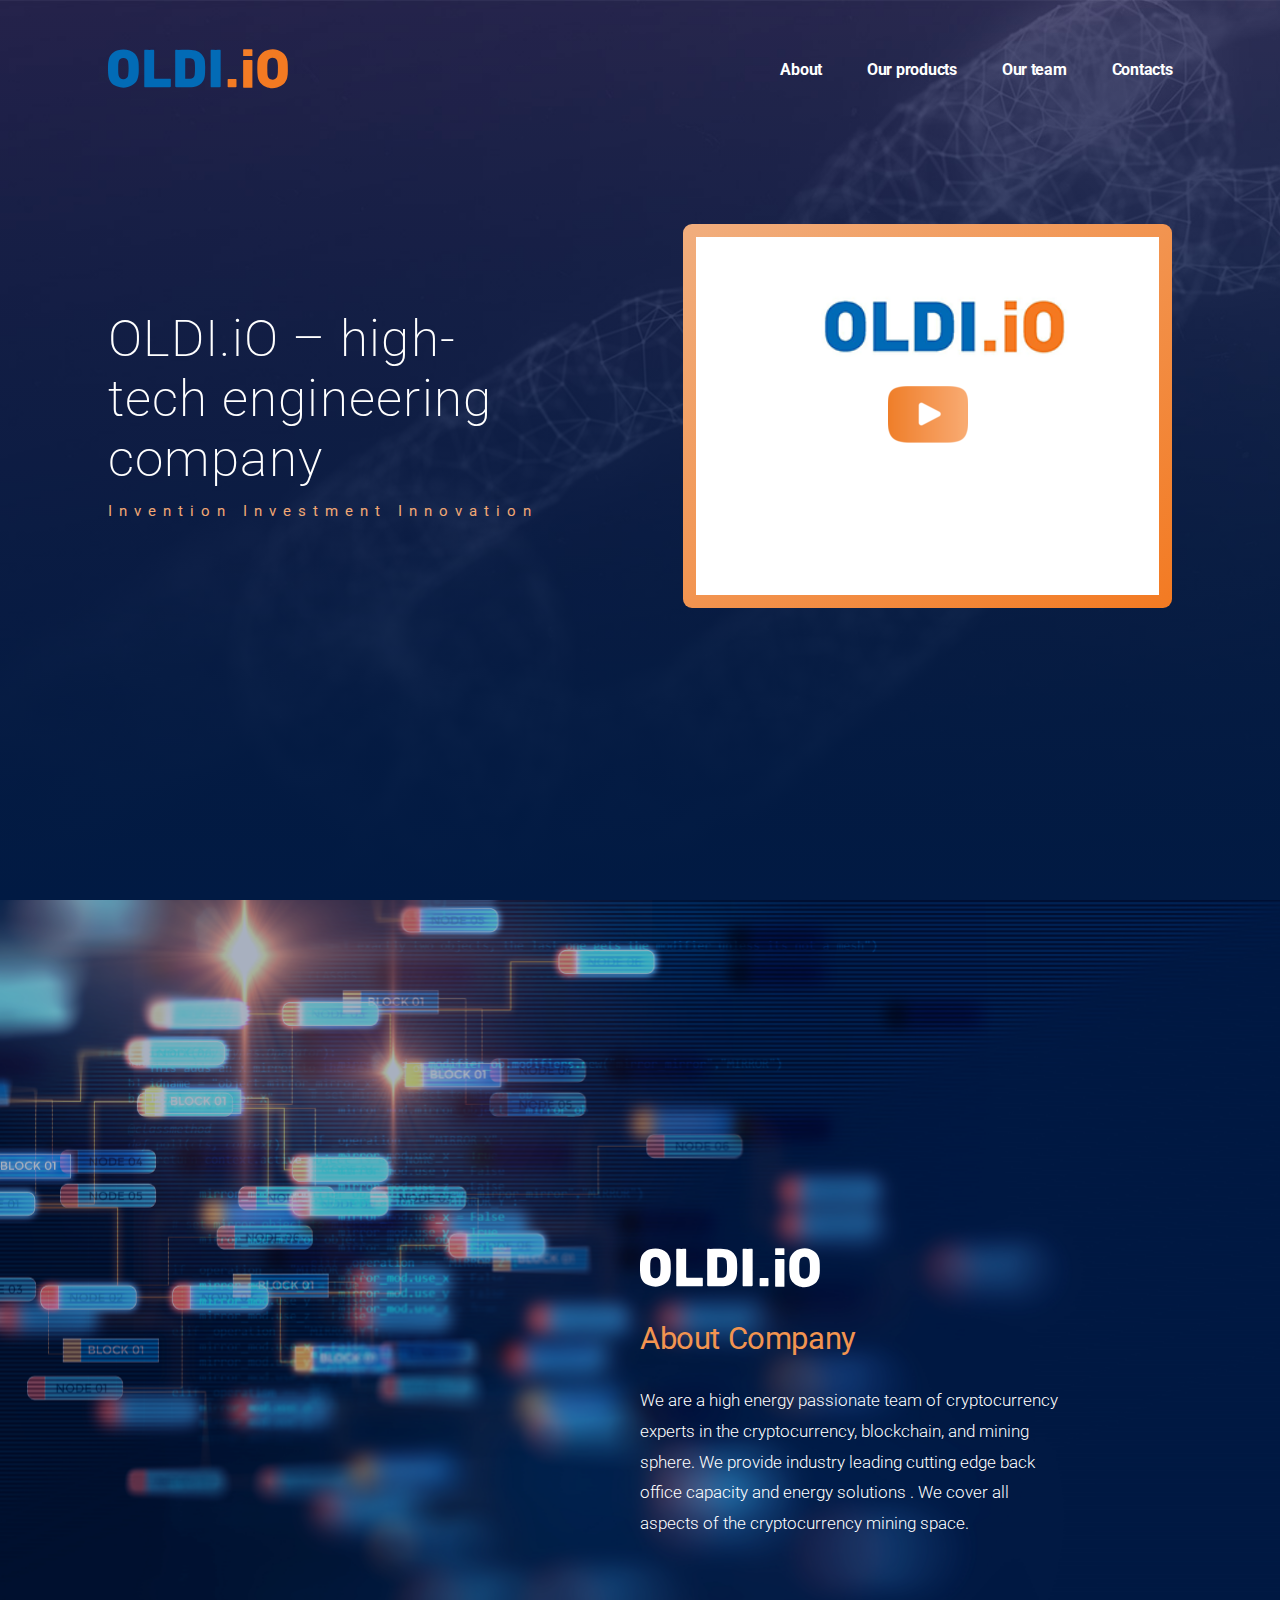
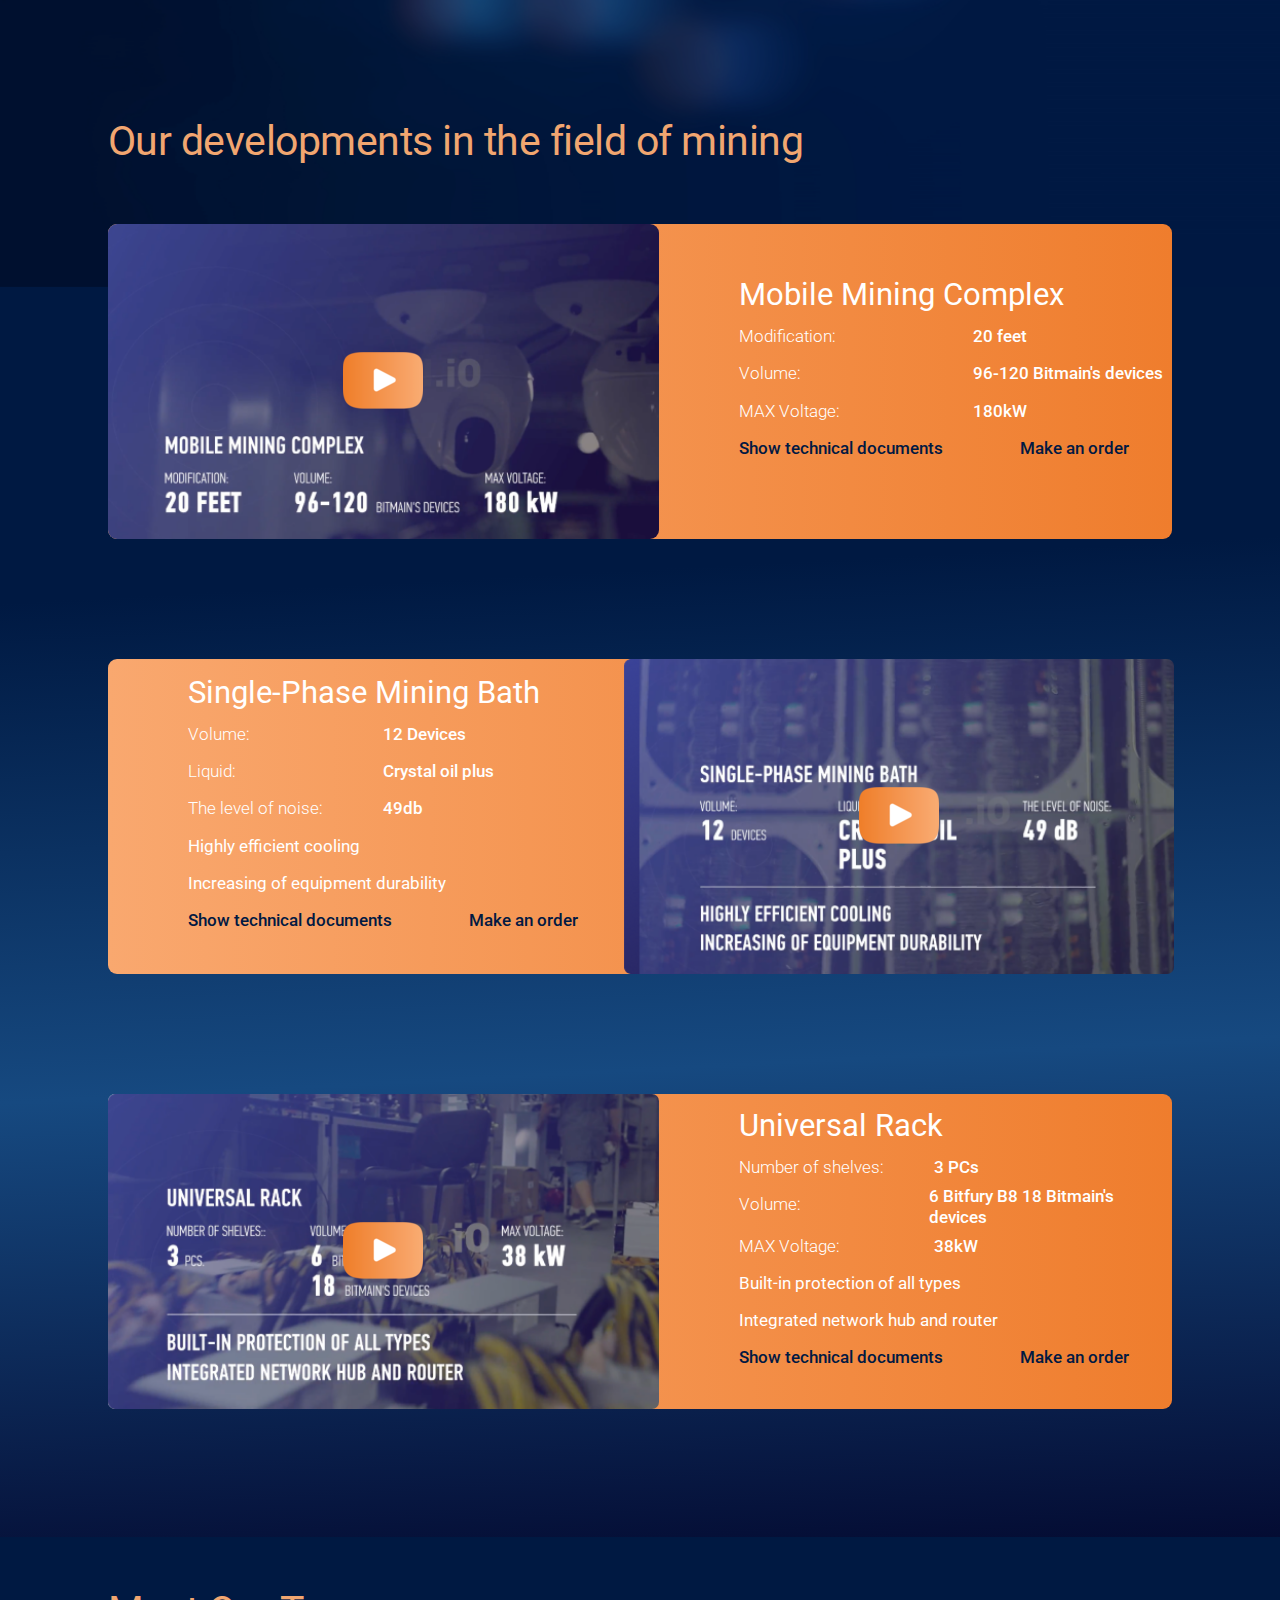
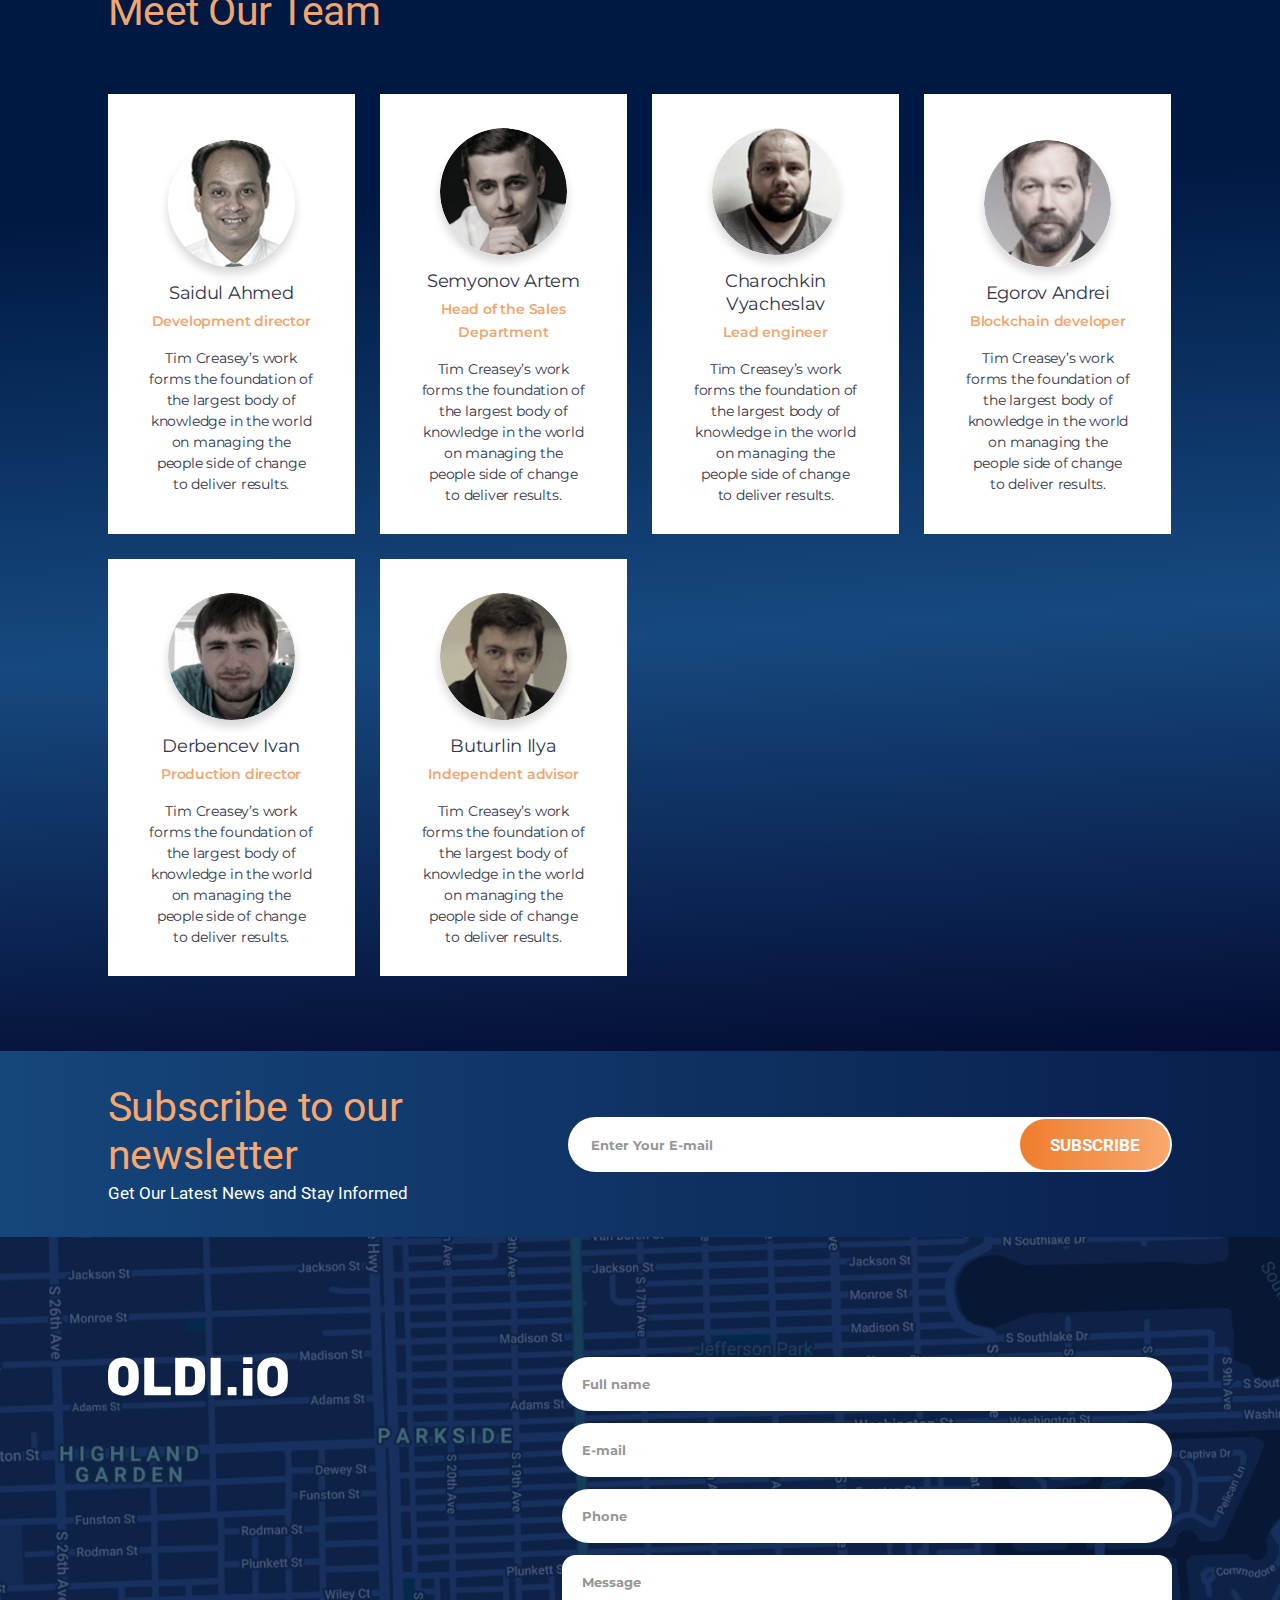
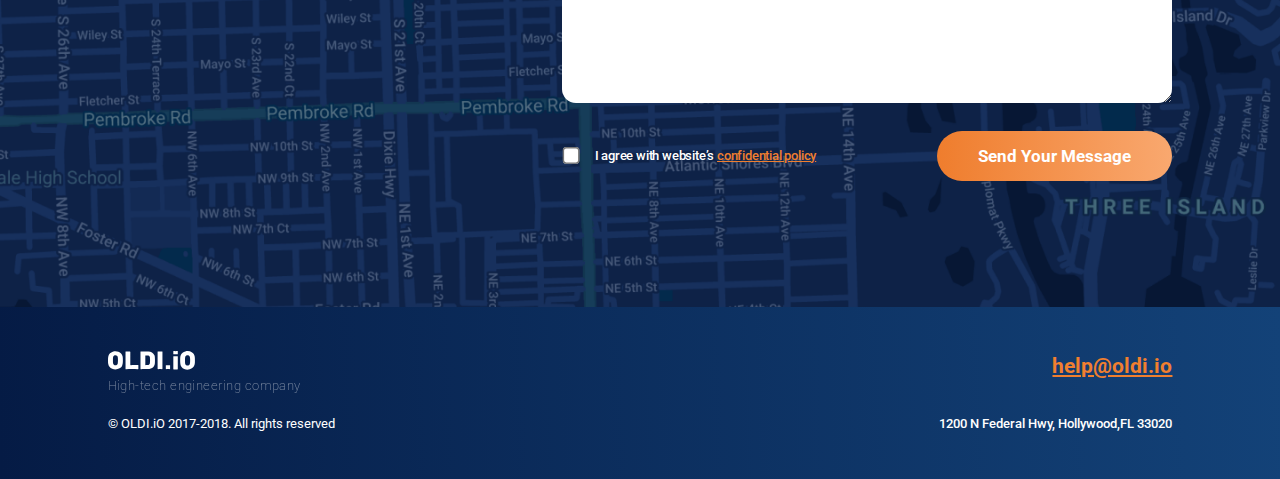
<file: index.html>
<!DOCTYPE html><html lang="en"><head><meta charset="UTF-8"><meta name="viewport" content="width=device-width,initial-scale=1"><meta http-equiv="X-UA-Compatible" content="ie=edge"><title>Oldi.io</title><link rel="stylesheet" href="./css/main.css"><link rel="stylesheet" href="https://use.fontawesome.com/releases/v5.3.1/css/all.css" integrity="sha384-mzrmE5qonljUremFsqc01SB46JvROS7bZs3IO2EmfFsd15uHvIt+Y8vEf7N7fWAU" crossorigin="anonymous"><script src="https://code.jquery.com/jquery-3.2.1.min.js" integrity="sha256-hwg4gsxgFZhOsEEamdOYGBf13FyQuiTwlAQgxVSNgt4=" crossorigin="anonymous"></script><script>$(document).ready(function(){
    $("a[href*=\\#]:not([href=\\#])").on("click", function(e){
        var anchor = $(this);
        $('html, body').stop().animate({
            scrollTop: $(anchor.attr('href')).offset().top
        }, 777);
        e.preventDefault();
        return false;
    });
    $('#form_oldi').submit(function(){
       let $fd = $(this).serialize();
       $.post(
           'mail.php',
           $fd,
           function(data){   
           }
       )
       return false;
   });
   $('#sub_form').submit(function(){
       let $fd = $(this).serialize();
       $.post(
           'sub.php',
           $fd,
           function(data){ 
           }
       )
       return false;
   })
});</script></head><body><header class="header"><div class="header__container"><div class="header__topSection"><div class="logo"><a href="index.html"><img src="img/main_logo.svg" alt=""></a></div><nav><div class="icon-menu"><span class="divide"></span> <span class="divide"></span> <span class="divide"></span></div><div class="main-nav"><ul class="menu" id="menu"><div class="white-logo"><img src="img/oldi_logo.svg" alt=""></div><li class="menu__item"><a id="top" class="menu__link" href="#about">About</a></li><li class="menu__item"><a id="top" class="menu__link" href="#products">Our products</a></li><li class="menu__item"><a id="top" class="menu__link" href="#our_team">Our team</a></li><li class="menu__item"><a id="top" class="menu__link" href="#subscribe">Contacts</a></li><!-- <li class="menu__item language">
            <a href="#" id="switch_lang">English</a>
            <i class="fa fa-angle-down fa-lg" aria-hidden="true"></i>
            <ul class="submenu">
              <li><a href="#">Russian</a></li>
            </ul>
          </li> --></ul></div></nav></div><div class="header__bottomSection"><div class="bottomBlock"><div class="leftSide"><h1 class="leftSide__title">OLDI.iO – high-tech engineering company</h1><div class="leftSide__subtitle">Invention Investment Innovation</div></div><div class="rightSide"><div class="wrapper_top_video"><div class="video_wrapper js-videoWrapper"><iframe class="videoIframe js-videoIframe" src="" frameborder="0" allowtransparency="true" allowfullscreen data-src="https://www.youtube.com/embed/RHdM1r8n9Bk?autoplay=1&modestbranding=1&rel=0&hl=ru&showinfo=0&color=white"></iframe><button class="videoPoster js-videoPoster"></button></div></div></div></div></div></div></header><main><section class="about" id="about"><div class="content_block"><div class="about__logo"><img src="img/oldi_logo.svg" alt=""></div><div class="about__title"><h2>About Company</h2></div><div class="about__text"><p>We are a high energy passionate team of cryptocurrency experts in the cryptocurrency, blockchain, and mining sphere. We provide industry leading cutting edge back office capacity and energy solutions . We cover all aspects of the cryptocurrency mining space.</p></div></div></section><section class="products"><div class="products__container" id="products"><div class="title"><h2>Our developments in the field of mining</h2></div><div class="productBlock"><div class="productBlock__video first_product"><div class="video_wrapper video_wrapper_full js-videoWrapper"><iframe class="videoIframe js-videoIframe" src="" frameborder="0" allowtransparency="true" allowfullscreen data-src="https://www.youtube.com/embed/KFaSKKFzaxA?autoplay=1&modestbranding=1&rel=0&hl=ru&showinfo=0&color=white"></iframe><button class="videoPoster js-videoPoster"></button></div></div><div class="productBlock__spec first"><h3>Mobile Mining Complex</h3><div class="block"><div class="content"><p class="title">Modification:</p><p class="value">20 feet</p></div><div class="content"><p class="title s">Volume:</p><p class="value">96-120 Bitmain's devices</p></div><div class="content"><p class="title">MAX Voltage:</p><p class="value">180kW</p></div><div class="content_links"><div class="download"><a href="downloads/Mobile_mining_complex.pdf" target="_blank">Show technical documents</a></div><div class="order"><a id="top" href="#subscribe">Make an order</a></div></div></div></div></div><div class="productBlock rev"><div class="productBlock__video second_product"><div class="video_wrapper video_wrapper_full js-videoWrapper"><iframe class="videoIframe js-videoIframe" src="" frameborder="0" allowtransparency="true" allowfullscreen data-src="https://www.youtube.com/embed/-QDuSfb7Z5c?autoplay=1&modestbranding=1&rel=0&hl=ru&showinfo=0&color=white"></iframe><button class="videoPoster js-videoPoster"></button></div></div><div class="productBlock__spec second"><h3>Single-Phase Mining Bath</h3><div class="block"><div class="content"><p class="title">Volume:</p><p class="value">12 Devices</p></div><div class="content"><p class="title">Liquid:</p><p class="value">Crystal oil plus</p></div><div class="content"><p class="title">The level of noise:</p><p class="value">49db</p></div><div class="text"><p>Highly efficient cooling</p><p>Increasing of equipment durability</p></div><div class="content_links"><div class="download"><a href="downloads/Mining_Bath.pdf" target="_blank">Show technical documents</a></div><div class="order"><a id="top" href="#subscribe">Make an order</a></div></div></div></div></div><div class="productBlock"><div class="productBlock__video third_product"><div class="video_wrapper video_wrapper_full js-videoWrapper"><iframe class="videoIframe js-videoIframe" src="" frameborder="0" allowtransparency="true" allowfullscreen data-src="https://www.youtube.com/embed/tpHV596lscE?autoplay=1&modestbranding=1&rel=0&hl=ru&showinfo=0&color=white"></iframe><button class="videoPoster js-videoPoster"></button></div></div><div class="productBlock__spec third"><h3>Universal Rack</h3><div class="block"><div class="content"><p class="title">Number of shelves:</p><p class="value">3 PCs</p></div><div class="content"><p class="title s">Volume:</p><div class="str"><p class="value">6 Bitfury B8 18 Bitmain's devices</p></div><!-- <p class="value">6 Bitfury B8 18</p> <p class="value">Bitmain's devices</p></div> --></div><div class="content"><p class="title">MAX Voltage:</p><p class="value">38kW</p></div><div class="text"><p>Built-in protection of all types</p><p>Integrated network hub and router</p></div><div class="content_links"><div class="download"><a href="downloads/Universal_rack.pdf" target="_blank">Show technical documents</a></div><div class="order"><a id="top" href="#subscribe">Make an order</a></div></div></div></div></div></div></section><section class="our_team" id="our_team"><div class="our_team__container"><div class="title"><h2>Meet Our Team</h2></div><div class="team_cards"><div class="card"><div class="card__photo"><img src="img/photo_cards/Saidul_Ahmed.jpg" alt="Saidul Ahmed"></div><div class="card__name">Saidul Ahmed</div><div class="position">Development director</div><div class="card__text">Tim Creasey’s work forms the foundation of the largest body of knowledge in the world on managing the people side of change to deliver results.</div></div><div class="card"><div class="card__photo"><img src="img/photo_cards/Semyonov_Artem.jpg" alt="Semyonov Artem"></div><div class="card__name">Semyonov Artem</div><div class="position">Head of the Sales Department</div><div class="card__text">Tim Creasey’s work forms the foundation of the largest body of knowledge in the world on managing the people side of change to deliver results.</div></div><div class="card"><div class="card__photo"><img src="img/photo_cards/Charochkin_Vyacheslav.jpg" alt="Charochkin Vyacheslav"></div><div class="card__name">Charochkin Vyacheslav</div><div class="position">Lead engineer</div><div class="card__text">Tim Creasey’s work forms the foundation of the largest body of knowledge in the world on managing the people side of change to deliver results.</div></div><div class="card"><div class="card__photo"><img src="img/photo_cards/Egorov_Andrei.png" alt="Egorov Andrei"></div><div class="card__name">Egorov Andrei</div><div class="position">Blockchain developer</div><div class="card__text">Tim Creasey’s work forms the foundation of the largest body of knowledge in the world on managing the people side of change to deliver results.</div></div><div class="card"><div class="card__photo"><img src="img/photo_cards/Derbencev_Ivan.jpg" alt="Derbencev Ivan"></div><div class="card__name">Derbencev Ivan</div><div class="position">Production director</div><div class="card__text">Tim Creasey’s work forms the foundation of the largest body of knowledge in the world on managing the people side of change to deliver results.</div></div><div class="card"><div class="card__photo"><img src="img/photo_cards/Buturlin_Ilya.jpg" alt="Buturlin Ilya"></div><div class="card__name">Buturlin Ilya</div><div class="position">Independent advisor</div><div class="card__text">Tim Creasey’s work forms the foundation of the largest body of knowledge in the world on managing the people side of change to deliver results.</div></div></div></div></section><section class="subscribe" id="subscribe"><div class="subscribe__container"><div class="sub-text"><h3>Subscribe to our newsletter</h3><p>Get Our Latest News and Stay Informed</p></div><div class="sub-mail"><div class="input-modern"><div class="done-send"><span>We send message</span></div><form class="sub_form" id="sub_form"><input class="mail_sub" id="mail_sub" type="email" name="email" placeholder="Enter Your E-mail"> <button class="sendbtn" type="submit">SUBSCRIBE</button></form></div></div></div></section><section class="contacts" id="contacts"><div class="contacts__container"><div class="leftSide"><img src="img/oldi_logo.svg" alt="oldi_logo"></div><div class="rightSide"><div class="content-cnt"><div class="wrapp-create-complex"><div class="field-msg"><form action="" method="post" id="form_oldi"><div class="wrapp-input"><div><input class="base-input name" id="cc_name" type="text" name="name" placeholder="Full name" data-error-empty="Please Enter Your Last Name" data-error-format="Error format"></div></div><div class="wrapp-input"><div><input class="base-input" id="cc_mail" type="email" name="email" placeholder="E-mail" data-error-empty="Please Enter Your Email" data-error-format="Error format"></div></div><div class="wrapp-input"><div><input class="base-input" id="cc_phone" type="tel" name="phone" placeholder="Phone" data-error-empty="Please Enter Your Phone" data-error-format="Error format"></div></div><textarea class="base-textarea" id="cc_text" placeholder="Message" name="message"></textarea><div class="footer-form ds"><div class="check"><label class="label-box chBox-v2"><input type="checkbox" id="cc_agreement"><div class="box"></div><span class="morka">I agree with website’s <a href="/" target="_blank">confidential policy</a></span></label></div><div class="send"><input class="sendbtn" type="submit" id="form_btn" value="Send Your Message"></div></div></form></div></div></div></div></div></section></main><footer class="footer"><div class="footer__container"><div class="footerBlock"><div class="copyrights"><img src="img/oldi_logo.svg" alt=""><p>High-tech engineering company</p><span class="rights">© OLDI.iO 2017-2018. All rights reserved</span></div><div class="social"><span class="ico"><a href="#"><img src="img/ico/vk.png" alt="vk"></a></span><span class="ico"><a href="#"><img src="img/ico/inst.png" alt="insta"></a></span><span class="ico"><a href="#"><img src="img/ico/face.png" alt="facebook"></a></span><span class="ico"><a href="#"><img src="img/ico/tg.png" alt="telegram"></a></span></div><div class="helpAndadress"><a class="email" href="#">help@oldi.io</a> <span class="adress">1200 N Federal Hwy, Hollywood,FL 33020</span></div></div></div></footer><script src="./js/main.js"></script></body></html>
</file>
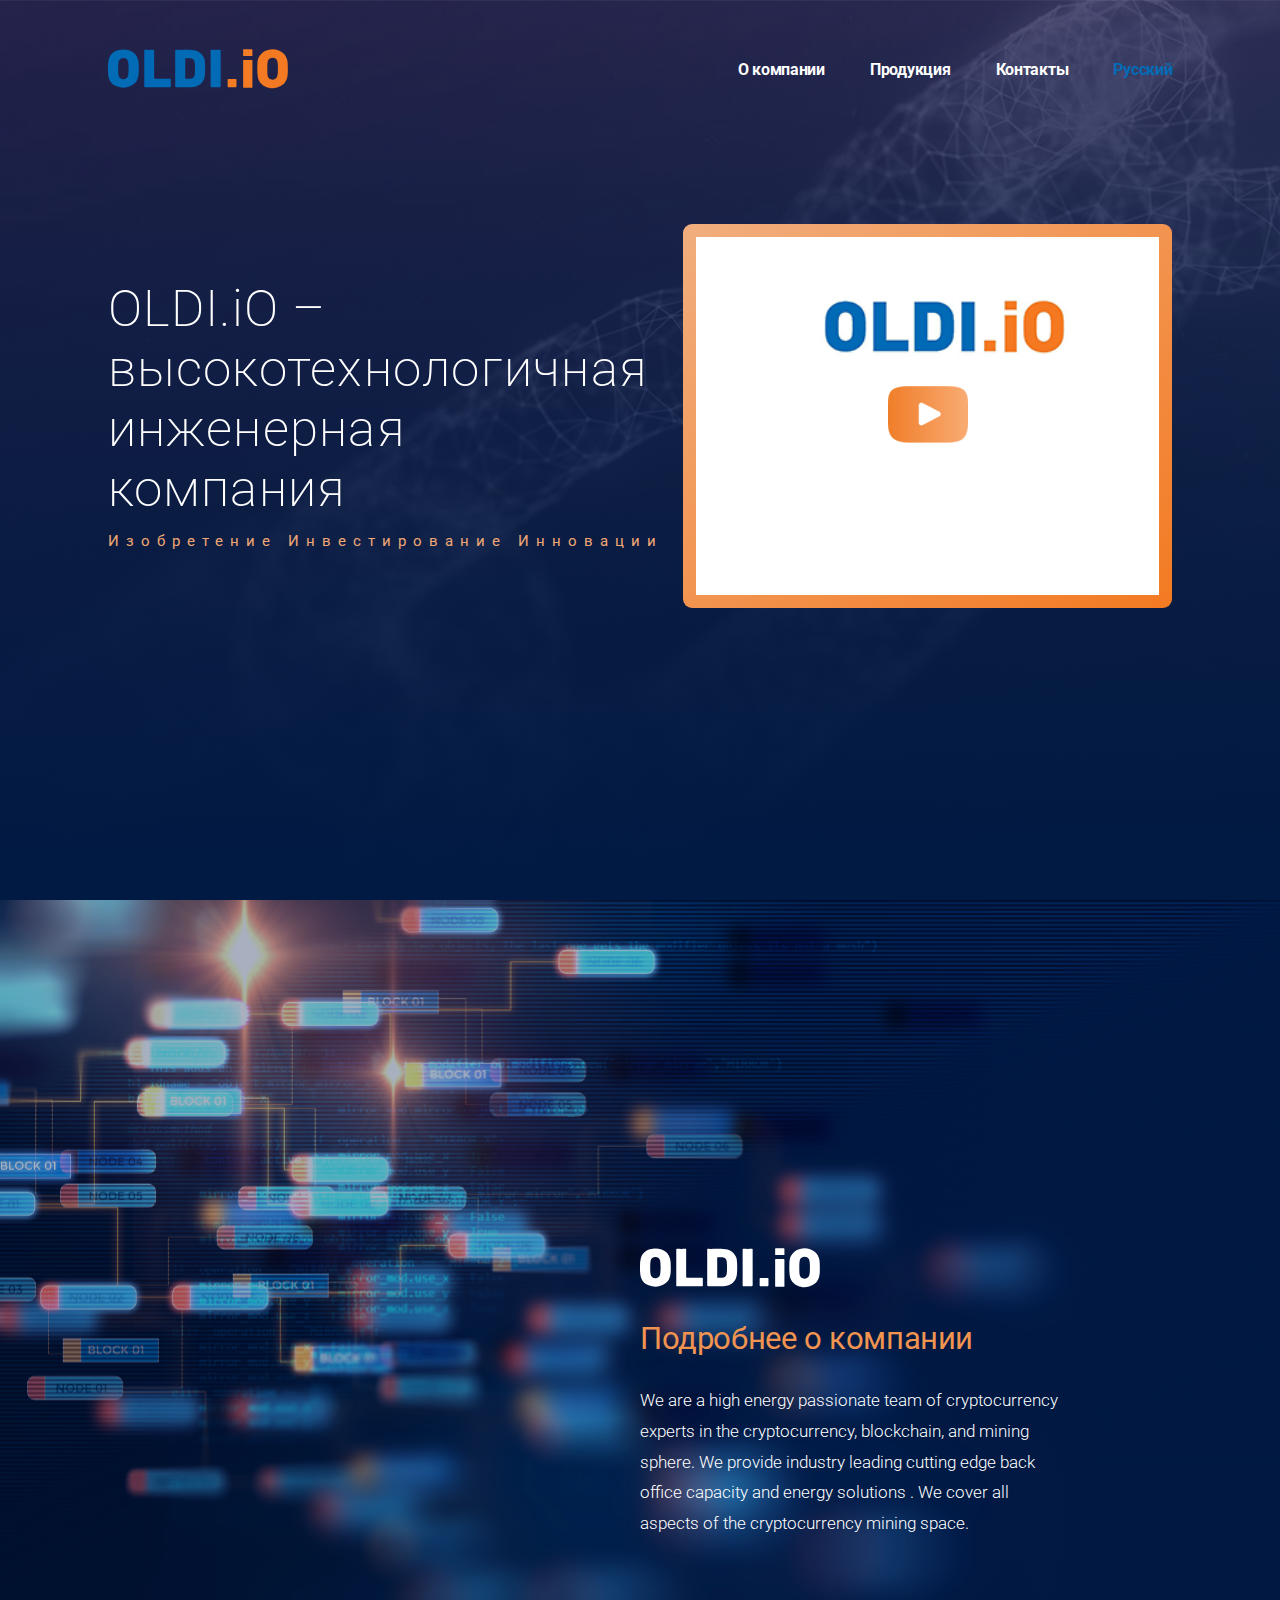
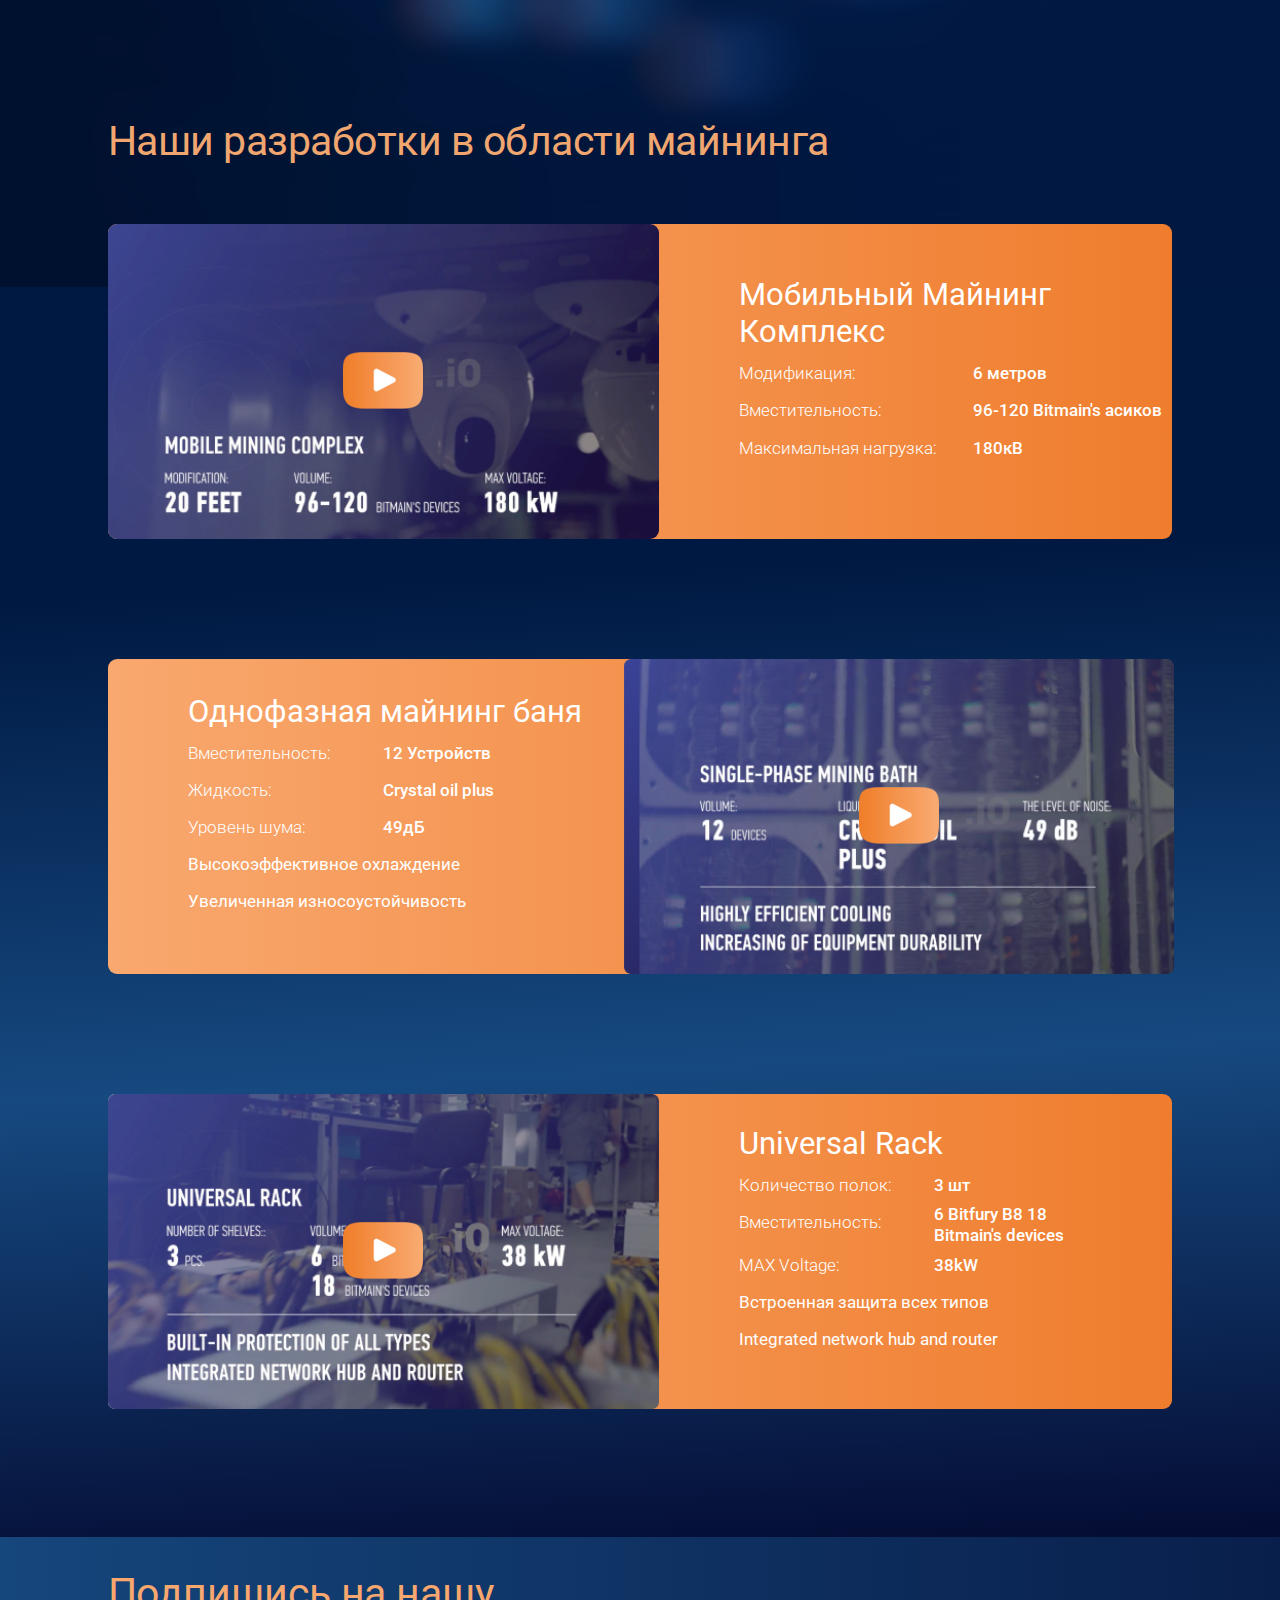
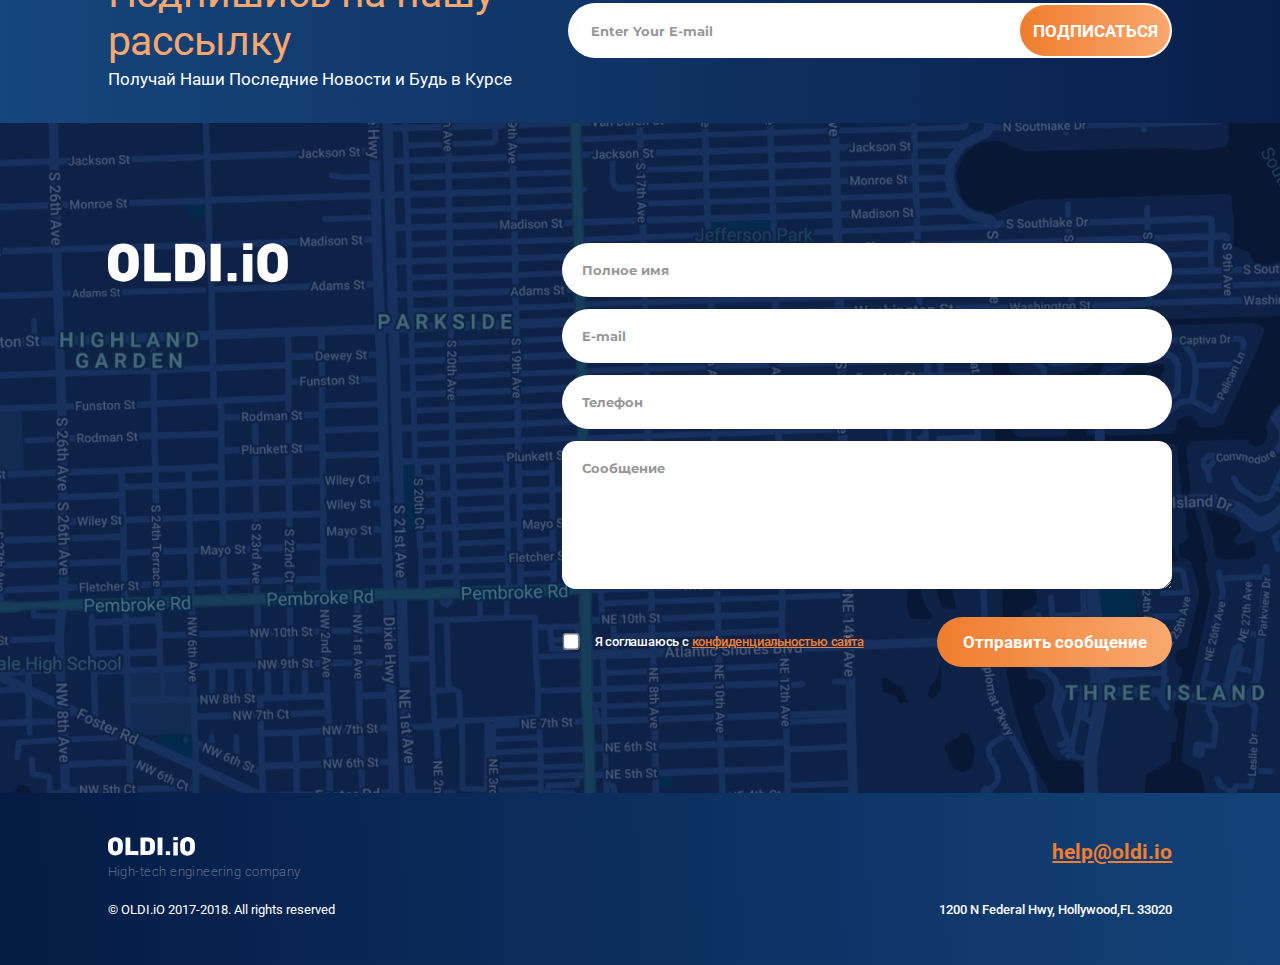
<file: lang/ru/index.html>
<!DOCTYPE html>
<html lang="en">
<head>
  <meta charset="UTF-8">
  <meta name="viewport" content="width=device-width, initial-scale=1.0">
  <meta http-equiv="X-UA-Compatible" content="ie=edge">
  <title>Oldi.io</title>
  <link rel="stylesheet" href="../..//css/main.css">
  <link rel="stylesheet" href="https://use.fontawesome.com/releases/v5.3.1/css/all.css" integrity="sha384-mzrmE5qonljUremFsqc01SB46JvROS7bZs3IO2EmfFsd15uHvIt+Y8vEf7N7fWAU" crossorigin="anonymous">
 <script async> 
  $(document).ready(function(){
      $("a[href*=\\#]:not([href=\\#])").on("click", function(e){
        var anchor = $(this);
        $('html, body').stop().animate({
          scrollTop: $(anchor.attr('href')).offset().top
        }, 777);
        e.preventDefault();
        return false;
      });
    });
  </script>
</head>
<body>
  <header class="header">
    <div class="header__container">
     <div class="header__topSection">
      <div class="logo">
       <a href="index.html"><img src="../../img/main_logo.svg" alt=""></a>
     </div>
     <nav>
       <div class="icon-menu">
        <span class="divide"></span>
        <span class="divide"></span>
        <span class="divide"></span>
      </div>
      <div class="main-nav">
        <ul class="menu" id="menu">
          <div class="white-logo"><img src="../../img/oldi_logo.svg" alt=""></div>
          <li class="menu__item"><a class="menu__link" href="#about">О компании</a></li>
          <li class="menu__item"><a class="menu__link" href="#products">Продукция</a></li>
          <li class="menu__item"><a class="menu__link" href="#contacts">Контакты</a></li>
          <li class="menu__item language">
            <a href="index.html" id="switch_lang">Русский</a>
            <i class="fa fa-angle-down fa-lg" aria-hidden="true"></i>
            <ul class="submenu">
              <li><a href="../../index.html">Английский</a></li>
            </ul>
          </li>
        </ul> 
      </div>
    </nav>   
  </div>
  <div class="header__bottomSection">  
    <div class="bottomBlock">
      <div class="leftSide">
        <h1 class="leftSide__title">
          OLDI.iO – высокотехнологичная инженерная компания
        </h1>
        <div class="leftSide__subtitle">
        Изобретение Инвестирование Инновации</div>
      </div>
      <div class="rightSide">
        <div class="wrapper_top_video">
            <div class="video_wrapper js-videoWrapper">
              <iframe class="videoIframe js-videoIframe" src="" frameborder="0" allowTransparency="true" allowfullscreen data-src="https://www.youtube.com/embed/zV1ddt6tlnE?autoplay=1&modestbranding=1&rel=0&hl=ru&showinfo=0&color=white"></iframe>
              <button class="videoPoster js-videoPoster"></button>
            </div>
          </div>
        </div>
      </div>
    </div> 
  </div>
</div>
</header>
<main>
  <section class="about" id="about">
    <div class="content_block">
      <div class="about__logo">
        <img src="../../img/oldi_logo.svg" alt="">
      </div>
      <div class="about__title">
        <h2>Подробнее о компании</h2>
      </div>
      <div class="about__text">
        <p>We are a high energy passionate team of cryptocurrency experts in the cryptocurrency, blockchain, and mining sphere. We provide industry leading cutting edge back office capacity and energy solutions . We cover all aspects of the cryptocurrency mining space.</p>
      </div>
    </div>
  </section>
  <section class="products" >
    <div class="products__container" id="products">
      <div class="title">
        <h2>Наши разработки в области майнинга</h2>
      </div>
      <div class="productBlock">
        <div class="productBlock__video first_product">
          <div class="video_wrapper video_wrapper_full js-videoWrapper">
              <iframe class="videoIframe js-videoIframe" src="" frameborder="0" allowTransparency="true" allowfullscreen data-src="https://www.youtube.com/embed/NB-iL1Y0TL0?autoplay=1&modestbranding=1&rel=0&hl=ru&showinfo=0&color=white"></iframe>
              <button class="videoPoster js-videoPoster"></button>
            </div>
        </div>
        <div class="productBlock__spec first">
          <h3>Мобильный Майнинг Комплекс</h3>
          <div class="block">
            <div class="content">
              <p class="title">Модификация:</p><p class="value">6 метров</p>
            </div>
            <div class="content">
              <p class="title s">Вместительность:</p><p class="value">96-120 Bitmain's асиков</p>
            </div>
            <div class="content">
              <p class="title">Максимальная нагрузка:</p><p class="value">180кВ</p>
            </div>
          </div>
        </div>
      </div>
      <div class="productBlock rev">
        <div class="productBlock__video second_product">
        <div class="video_wrapper video_wrapper_full js-videoWrapper">
              <iframe class="videoIframe js-videoIframe" src="" frameborder="0" allowTransparency="true" allowfullscreen data-src="https://www.youtube.com/embed/-QDuSfb7Z5c?autoplay=1&modestbranding=1&rel=0&hl=ru&showinfo=0&color=white"></iframe>
              <button class="videoPoster js-videoPoster"></button>
            </div>
        </div>
        <div class="productBlock__spec second">
          <h3>Однофазная майнинг баня</h3>
          <div class="block">
            <div class="content">
              <p class="title">Вместительность:</p><p class="value">12 Устройств</p>
            </div>
            <div class="content">
              <p class="title">Жидкость:</p><p class="value">Crystal oil plus</p>
            </div>
            <div class="content">
              <p class="title">Уровень шума:</p><p class="value">49дБ</p>
            </div>
            <div class="text">
              <p>Высокоэффективное охлаждение</p>
              <p>Увеличенная износоустойчивость</p>
            </div>
          </div>
        </div>
      </div>
      <div class="productBlock">
        <div class="productBlock__video third_product">
             <div class="video_wrapper video_wrapper_full js-videoWrapper">
              <iframe class="videoIframe js-videoIframe" src="" frameborder="0" allowTransparency="true" allowfullscreen data-src="https://www.youtube.com/embed/tpHV596lscE?autoplay=1&modestbranding=1&rel=0&hl=ru&showinfo=0&color=white"></iframe>
              <button class="videoPoster js-videoPoster"></button>
            </div>
        </div>
        <div class="productBlock__spec third">
          <h3>Universal Rack</h3>
          <div class="block">
            <div class="content">
              <p class="title">Количество полок:</p><p class="value">3 шт</p>
            </div>
            <div class="content">
              <p class="title">Вместительность:</p><div class="str"><p class="value">6 Bitfury B8 18</p> <p class="value">Bitmain's devices</p></div>
            </div>
            <div class="content">
              <p class="title">MAX Voltage:</p><p class="value">38kW</p>
            </div>
            <div class="text">
              <p>Встроенная защита всех типов</p>
              <p>Integrated network hub and router</p>
            </div>
          </div>
        </div>
      </div>
    </div>
  </section>
  <section class="subscribe">
    <div class="subscribe__container">
      <div class="sub-text">
        <h3>Подпишись на нашу рассылку</h3>
        <p>Получай Наши Последние Новости и Будь в Курсе</p>
      </div>
      <div class="sub-mail">
        <div class="input-modern">
          <div class="done-send">
            <span>We send message</span>
          </div>
          <form class="sub_form">
            <input class="mail_sub"  id="mail_sub" type="email" name="q" placeholder="Enter Your E-mail"  />
            <button class="sendbtn" type="submit">ПОДПИСАТЬСЯ</button>
          </form>
        </div>
      </div>
    </div>
  </section>
  <section class="contacts" id="contacts">
    <div class="contacts__container">
      <div class="leftSide">
        <img src="../../img/oldi_logo.svg" alt="oldi_logo">
      </div>
      <div class="rightSide">
        <div class="content-cnt">
          <div class="wrapp-create-complex">       
            <div class="field-msg">
              <form action="" method="post" id="form_oldi">
                <div class="wrapp-input">
                  <div>
                    <input class="base-input name" id="cc_name" type="text" name="name" placeholder="Полное имя" data-error-empty="Please Enter Your Last Name" data-error-format="Error format" />
                  </div>
                </div>
                <div class="wrapp-input">
                  <div>
                    <input class="base-input" id="cc_mail" type="email" name="email" placeholder="E-mail" data-error-empty="Please Enter Your Email" data-error-format="Error format"/>
                  </div>
                </div>
                <div class="wrapp-input">
                  <div>
                    <input class="base-input" id="cc_phone" type="tel" name="phone" placeholder="Телефон" data-error-empty="Please Enter Your Phone" data-error-format="Error format"/>
                  </div>
                </div>
                <textarea class="base-textarea" id="cc_text" placeholder="Сообщение" name="message"></textarea>
                <div class="footer-form ds">
                  <div class="check">
                    <label class="label-box chBox-v2">
                      <input type="checkbox" id="cc_agreement"/>
                      <div class="box"></div>
                      <span class="morka">Я соглашаюсь с <a href="/" target="_blank">конфиденциальностью сайта</a></span>
                    </label>
                  </div>
                  <div class="send">
                    <input class="sendbtn" type="submit" id="form_btn" value="Отправить сообщение">
                  </div>
                </div>
              </form>
            </div>
          </div>
        </div>
      </div>
    </div>
  </section>
</main>
<footer class="footer">
  <div class="footer__container">
    <div class="footerBlock">
      <div class="copyrights">
        <img src="../../img/oldi_logo.svg" alt="">
        <p>High-tech engineering company</p>
        <span class="rights">© OLDI.iO 2017-2018. All rights reserved</span>
      </div>
      <div class="social">
        <span class="ico"><a href="#"><img src="../../img/ico/vk.png" alt="vk"></a></span>
        <span class="ico"><a href="#"><img src="../../img/ico/inst.png" alt="insta"></a></span>
        <span class="ico"><a href="#"><img src="../../img/ico/face.png" alt="facebook"></a></span>
        <span class="ico"><a href="#"><img src="../../img/ico/tg.png" alt="telegram"></a></span>
      </div>
      <div class="helpAndadress">
        <a class="email" href="#">help@oldi.io</a>
        <span class="adress"> 1200 N Federal Hwy, Hollywood,FL 33020</span>
      </div>
    </div> 
  </div>
</footer>
<script src="https://ajax.googleapis.com/ajax/libs/jquery/2.1.3/jquery.min.js"></script>
<script src='../../js/main.js'></script> 
</body>
</html>
</file>
<file: css/main.css>
@import url("https://fonts.googleapis.com/css?family=Montserrat:100,100i,200,200i,300,300i,400,400i,500,500i,600,600i,700,700i,800,800i,900,900i");@import url("https://fonts.googleapis.com/css?family=Roboto:100,100i,300,300i,400,400i,500,500i,700,700i,900,900i");*{margin:0;padding:0;-webkit-box-sizing:border-box;box-sizing:border-box}*:after,*:before{-webkit-box-sizing:border-box;box-sizing:border-box}h1,h2,h3,h4,h5,h6,p,ul,li,a,img,input,button,textarea{margin:0;padding:0;overline:none}table{border-collapse:collapse;border-spacing:0}img{border:0}button,input,textarea{cursor:pointer}button:focus,button:active,input:focus,input:active,textarea:focus,textarea:active{outline:none}a{text-decoration:none;cursor:pointer}a:hover{text-decoration:none}li{list-style:none}.video_wrapper{width:100%;height:100%;margin:0 auto;position:relative}.video_wrapper_full{padding-top:315px}.videoIframe{position:absolute;top:0;bottom:0;right:0;left:0;width:100.3%;height:100%;background-color:transparent}.wrapper_top_video .videoPoster,.first_product .videoPoster,.second_product .videoPoster,.third_product .videoPoster{position:absolute;z-index:50;top:0px;left:0px;width:100%;height:100%;background-size:cover;border:none;overflow:hidden;opacity:1;-webkit-transition:opacity 800ms, height 0s;transition:opacity 800ms, height 0s;-webkit-transition-delay:0s, 0s;transition-delay:0s, 0s;display:-moz-flex;display:-ms-flex;display:-o-flex;display:-webkit-box;display:-ms-flexbox;display:flex;-webkit-box-pack:center;-ms-flex-pack:center;justify-content:center;-ms-align-items:center;-webkit-box-align:center;-ms-flex-align:center;align-items:center}.wrapper_top_video .videoPoster{background-image:url(../img/yt/main_yt.png);background-size:100% 85%}@media screen and (max-width: 1440px){.wrapper_top_video .videoPoster{background-size:cover;background-repeat:no-repeat;background-position-x:-120px}}@media screen and (max-width: 1024px){.wrapper_top_video .videoPoster{background-position-x:-90px}}@media screen and (max-width: 768px){.wrapper_top_video .videoPoster{background-position-x:-50px}}@media screen and (max-width: 480px){.wrapper_top_video .videoPoster{background-position-x:-115px}}@media screen and (max-width: 375px){.wrapper_top_video .videoPoster{background-position-x:-150px}}.first_product .video_wrapper{border-radius:9px}.first_product .videoPoster{background-image:url(../img/yt/first_product.png);border-radius:9px}@media screen and (min-width: 1550px){.first_product .videoPoster{background-position-y:-10px}}@media screen and (min-width: 1630px){.first_product .videoPoster{background-position-y:-20px}}@media screen and (min-width: 1800px){.first_product .videoPoster{background-position-y:-70px}}@media screen and (max-width: 380px){.first_product .videoPoster{background-position-x:-40px}}.second_product .video_wrapper{border-radius:9px;right:0}@media screen and (min-width: 415px){.second_product .video_wrapper{right:-2px}}@media screen and (max-width: 415px){.second_product .video_wrapper{right:1px;width:100.3%}}.second_product .videoPoster{background:url(../img/yt/second_product.png) no-repeat;border-radius:7px;background-size:cover}@media screen and (min-width: 1550px){.second_product .videoPoster{background-position-y:-10px;background-position-x:-2px}}@media screen and (min-width: 1630px){.second_product .videoPoster{background-position-y:-20px}}@media screen and (min-width: 1800px){.second_product .videoPoster{background-position-y:-70px}}@media screen and (max-width: 380px){.second_product .videoPoster{background-position-x:-50px}}.third_product .video_wrapper{border-radius:9px}.third_product .videoPoster{background-image:url(../img/yt/third_product.png);border-radius:7px}@media screen and (min-width: 1550px){.third_product .videoPoster{background-position-y:-10px}}@media screen and (min-width: 1630px){.third_product .videoPoster{background-position-y:-20px}}@media screen and (max-width: 380px){.third_product .videoPoster{background-position-x:-40px}}.videoPoster:after{content:url(../img/yt/play_btn.png);position:absolute}.videoWrapperActive .videoPoster{opacity:0;height:0;-webkit-transition-delay:0s, 800ms;transition-delay:0s, 800ms}body{margin:0}.animated{-webkit-animation-duration:1s;animation-duration:1s;-webkit-animation-fill-mode:both;animation-fill-mode:both}@-webkit-keyframes fadeInUp{from{opacity:0;-webkit-transform:translate3d(0, 100%, 0);transform:translate3d(0, 100%, 0)}to{opacity:1;-webkit-transform:translate3d(0, 0, 0);transform:translate3d(0, 0, 0)}}@keyframes fadeInUp{from{opacity:0;-webkit-transform:translate3d(0, 100%, 0);transform:translate3d(0, 100%, 0)}to{opacity:1;-webkit-transform:translate3d(0, 0, 0);transform:translate3d(0, 0, 0)}}.fadeInUp{-webkit-animation-name:fadeInUp;animation-name:fadeInUp}.header{background:-webkit-gradient(linear, left top, left bottom, from(rgba(50,44,103,0.0001)), to(#011A43)),url(../img/header_bg.jpg) no-repeat;background:linear-gradient(rgba(50,44,103,0.0001), #011A43),url(../img/header_bg.jpg) no-repeat;background-size:cover;height:100vh;padding-top:49px}@media screen and (max-width: 360px){.header{height:130vh}}.header__container{width:83.20%;margin:0 auto;display:-webkit-box;display:-ms-flexbox;display:flex;-webkit-box-pack:justify;-ms-flex-pack:justify;justify-content:space-between;-webkit-box-orient:vertical;-webkit-box-direction:normal;-ms-flex-direction:column;flex-direction:column}@media screen and (max-width: 1024px){.header__container{width:90%}}@media screen and (max-width: 480px){.header__container{width:89.3%}}@media screen and (max-width: 330px){.header__container{width:95%}}.header__topSection{display:-webkit-box;display:-ms-flexbox;display:flex;-webkit-box-orient:horizontal;-webkit-box-direction:normal;-ms-flex-direction:row;flex-direction:row;-webkit-box-pack:justify;-ms-flex-pack:justify;justify-content:space-between;margin-bottom:20vh}@media screen and (max-width: 1440px){.header__topSection{margin-bottom:15vh}}@media screen and (max-width: 1024px){.header__topSection{margin-bottom:20vh}}@media screen and (max-width: 768px){.header__topSection{-webkit-box-pack:center;-ms-flex-pack:center;justify-content:center}}@media screen and (max-width: 480px){.header__topSection{margin-bottom:44px}}.header__topSection .logo{height:40px;width:180px}.header__topSection nav{display:-webkit-box;display:-ms-flexbox;display:flex;-webkit-box-pack:center;-ms-flex-pack:center;justify-content:center;-webkit-box-orient:vertical;-webkit-box-direction:normal;-ms-flex-direction:column;flex-direction:column;float:left;webkit-transition:left 1s easy-out 0.5s}.header__topSection nav .icon-menu{width:20px;cursor:pointer;z-index:100;position:absolute;right:20px}.header__topSection nav .icon-menu .none{display:none}.header__topSection nav .icon-menu.close{position:absolute;right:0;width:60px;height:60px;display:-webkit-box;display:-ms-flexbox;display:flex;-webkit-box-align:center;-ms-flex-align:center;align-items:center;-webkit-box-pack:center;-ms-flex-pack:center;justify-content:center;z-index:600}.header__topSection nav .icon-menu.close:hover{opacity:0.8}.header__topSection nav .icon-menu.close:before,.header__topSection nav .icon-menu.close:after{position:absolute;content:' ';height:17px;width:2px;background-color:#fff}.header__topSection nav .icon-menu.close:before{-webkit-transform:rotate(45deg);transform:rotate(45deg)}.header__topSection nav .icon-menu.close:after{-webkit-transform:rotate(-45deg);transform:rotate(-45deg)}@media screen and (min-width: 1025px){.header__topSection nav .icon-menu{display:none}}.header__topSection nav .divide{display:block;height:2px;margin:3px 0;background:#fff}.header__topSection nav .main-nav{display:-webkit-box;display:-ms-flexbox;display:flex;-webkit-box-align:center;-ms-flex-align:center;align-items:center}.header__topSection nav .menu{display:-webkit-box;display:-ms-flexbox;display:flex;-webkit-box-orient:horizontal;-webkit-box-direction:normal;-ms-flex-direction:row;flex-direction:row;-webkit-box-align:end;-ms-flex-align:end;align-items:flex-end}@media screen and (max-width: 1025px){.header__topSection nav .menu{display:none}}.header__topSection nav .menu .white-logo{display:none}@media screen and (max-width: 1024px){.header__topSection nav .menu .white-logo{background:#01204c;display:-webkit-box;display:-ms-flexbox;display:flex;width:100%;z-index:1;position:absolute;padding-top:58.5px;-webkit-box-pack:center;-ms-flex-pack:center;justify-content:center;top:-134.5px;height:133px}.header__topSection nav .menu .white-logo img{width:180px;height:40px}}.header__topSection nav .menu__item{margin-right:45px;position:relative}.header__topSection nav .menu__item:last-child{margin-right:0}@media screen and (max-width: 768px){.header__topSection nav .menu__item:last-child{-webkit-box-pack:justify;-ms-flex-pack:justify;justify-content:space-between}}.header__topSection nav .menu__item .fa{display:none;margin-right:6%;color:#8891c2}@media screen and (max-width: 768px){.header__topSection nav .menu__item .fa{display:block}}@media screen and (max-width: 1024px){.header__topSection nav .menu__item{border-top:solid 1px grey;padding:20px 0 20px 20px;background:#01204c;width:100%}}.header__topSection nav .menu__link,.header__topSection nav .menu .submenu li{font-family:'Roboto' , sans-serif;font-weight:bold;font-size:16px;line-height:19px;letter-spacing:-0.27px;color:#ffffff;display:-webkit-box;display:-ms-flexbox;display:flex;-webkit-box-orient:horizontal;-webkit-box-direction:normal;-ms-flex-flow:row nowrap;flex-flow:row nowrap;-webkit-box-pack:center;-ms-flex-pack:center;justify-content:center;-webkit-box-align:center;-ms-flex-align:center;align-items:center}@media screen and (max-width: 1024px){.header__topSection nav .menu__link,.header__topSection nav .menu .submenu li{font-weight:300;opacity:1;-webkit-box-pack:start;-ms-flex-pack:start;justify-content:flex-start}}@media screen and (max-width: 375px){.header__topSection nav .menu__link,.header__topSection nav .menu .submenu li{font-size:12px}}.header__topSection nav .menu.show{display:-webkit-box;display:-ms-flexbox;display:flex;-webkit-box-orient:vertical;-webkit-box-direction:normal;-ms-flex-flow:column;flex-flow:column;-webkit-box-align:start;-ms-flex-align:start;align-items:flex-start;margin-top:147px;position:absolute;left:0;width:100%;z-index:500}.header__topSection .language{display:-webkit-box;display:-ms-flexbox;display:flex;-webkit-box-align:center;-ms-flex-align:center;align-items:center;position:relative}.header__topSection .language .submenu{display:none;position:absolute;right:0px;top:0px;overflow:hidden}@media screen and (max-width: 768px){.header__topSection .language .submenu{padding-top:0}}.header__topSection .language .submenu li{background:#01204c;padding:10px;width:100%;text-align:center}@media screen and (max-width: 768px){.header__topSection .language .submenu li{padding-top:0;width:100%;padding:20px 0 20px 20px;text-align:left}}.header__topSection .language .submenu li a{color:#fff}.header__topSection .language .submenu li a:hover{color:#F1A874}.header__topSection .language #switch_lang{font-family:'Roboto' , sans-serif;font-weight:bold;font-size:16px;line-height:19px;letter-spacing:-0.27px;color:#036BB6}.header__topSection .language #switch_lang:hover{color:#F1A874}@media screen and (max-width: 375px){.header__topSection .language #switch_lang{font-size:12px}}.header__topSection .language:hover .submenu{top:15px;display:-webkit-box;display:-ms-flexbox;display:flex;-webkit-box-align:center;-ms-flex-align:center;align-items:center;-webkit-box-pack:center;-ms-flex-pack:center;justify-content:center;width:140px;height:50px}@media screen and (max-width: 768px){.header__topSection .language:hover .submenu{border-top:1px solid grey;height:59px;top:58px;width:100%}}.header__bottomSection .bottomBlock{display:-webkit-box;display:-ms-flexbox;display:flex;-webkit-box-orient:horizontal;-webkit-box-direction:normal;-ms-flex-direction:row;flex-direction:row;-webkit-box-pack:justify;-ms-flex-pack:justify;justify-content:space-between}@media screen and (max-width: 768px){.header__bottomSection .bottomBlock{-webkit-box-orient:vertical;-webkit-box-direction:normal;-ms-flex-direction:column;flex-direction:column;-webkit-box-pack:center;-ms-flex-pack:center;justify-content:center;-webkit-box-align:center;-ms-flex-align:center;align-items:center}}.header__bottomSection .bottomBlock .leftSide{display:-webkit-box;display:-ms-flexbox;display:flex;-webkit-box-orient:vertical;-webkit-box-direction:normal;-ms-flex-direction:column;flex-direction:column;-webkit-box-pack:center;-ms-flex-pack:center;justify-content:center;width:54%}@media screen and (max-width: 768px){.header__bottomSection .bottomBlock .leftSide{-webkit-box-align:center;-ms-flex-align:center;align-items:center;width:100%}}.header__bottomSection .bottomBlock .leftSide__title{font-family:'Roboto', sans-serif;font-size:51px;line-height:60px;letter-spacing:1.24px;color:#fff;margin-bottom:11.5px;font-weight:200 !important;max-width:35vmax}@media screen and (max-width: 768px){.header__bottomSection .bottomBlock .leftSide__title{max-width:60vmax;text-align:center}}@media screen and (max-width: 480px){.header__bottomSection .bottomBlock .leftSide__title{font-size:31px;font-weight:300;letter-spacing:0.8px;text-align:center;line-height:40px}}.header__bottomSection .bottomBlock .leftSide__subtitle{font-family:'Roboto', sans-serif;font-size:15px;line-height:23px;letter-spacing:7px;color:#F1A874}@media screen and (max-width: 768px){.header__bottomSection .bottomBlock .leftSide__subtitle{text-align:center;margin-bottom:40px}}@media screen and (max-width: 480px){.header__bottomSection .bottomBlock .leftSide__subtitle{font-size:11px;line-height:2.09;letter-spacing:5.5px;text-align:center;margin-bottom:15px}}@media screen and (max-width: 330px){.header__bottomSection .bottomBlock .leftSide__subtitle{letter-spacing:4.5px}}.header__bottomSection .bottomBlock .rightSide{width:46%;height:25em}@media screen and (max-width: 1330px){.header__bottomSection .bottomBlock .rightSide{height:24em}}@media screen and (max-width: 1200px){.header__bottomSection .bottomBlock .rightSide{height:305px}}@media screen and (max-width: 768px){.header__bottomSection .bottomBlock .rightSide{width:500px}}@media screen and (max-width: 480px){.header__bottomSection .bottomBlock .rightSide{width:360px}}@media screen and (max-width: 375px){.header__bottomSection .bottomBlock .rightSide{width:300px}}.header__bottomSection .bottomBlock .rightSide .wrapper_top_video{background:-webkit-gradient(linear, right bottom, left top, from(#f37a22), to(#f1ae7e));background:linear-gradient(to top left, #f37a22, #f1ae7e);padding:13px;border-radius:9px;height:100%}.about{background:url(../img/about_bg.png) no-repeat;background-color:#011A43;background-size:cover;height:987px;display:-webkit-box;display:-ms-flexbox;display:flex;-webkit-box-pack:end;-ms-flex-pack:end;justify-content:flex-end;-webkit-box-align:center;-ms-flex-align:center;align-items:center}@media screen and (max-width: 768px){.about{-webkit-box-pack:center;-ms-flex-pack:center;justify-content:center;-webkit-box-align:start;-ms-flex-align:start;align-items:flex-start;padding-top:250px}}@media screen and (max-width: 480px){.about{padding-top:130px;background-position-y:-240px}}.about .content_block{width:50%}@media screen and (max-width: 768px){.about .content_block{display:-webkit-box;display:-ms-flexbox;display:flex;-webkit-box-align:center;-ms-flex-align:center;align-items:center;-webkit-box-pack:center;-ms-flex-pack:center;justify-content:center;-webkit-box-orient:vertical;-webkit-box-direction:normal;-ms-flex-direction:column;flex-direction:column;width:100%}}.about__logo{margin-bottom:28px}.about__title h2{font-family:'Roboto' , sans-serif;font-size:31px;font-weight:normal;font-style:normal;font-stretch:normal;line-height:normal;letter-spacing:-0.4px;color:#f29450;margin-bottom:28px}@media screen and (max-width: 768px){.about__title h2{font-size:21px}}.about__text p{font-family:'Roboto' , sans-serif;font-size:17px;font-weight:300;font-style:normal;font-stretch:normal;line-height:1.82;letter-spacing:normal;color:#fff;max-width:32.98vmax}@media screen and (max-width: 768px){.about__text p{font-size:26px;max-width:60vmax;text-align:center}}@media screen and (max-width: 480px){.about__text p{font-size:17px;line-height:1.82;text-align:center;padding:0 20px 0 20px}}.products{background-image:linear-gradient(177deg, #001942 24%, #164980 62%, #040c33);background-repeat:no-repeat;background-size:cover;height:1250px;position:relative}@media screen and (max-width: 600px){.products{height:1700px}}@media screen and (max-width: 480px){.products{height:1680px}}@media screen and (max-width: 440px){.products{height:1550px}}@media screen and (max-width: 320px){.products{height:1750px}}.products__container{width:83.20%;margin:0 auto;display:-webkit-box;display:-ms-flexbox;display:flex;-webkit-box-pack:justify;-ms-flex-pack:justify;justify-content:space-between;-webkit-box-orient:vertical;-webkit-box-direction:normal;-ms-flex-direction:column;flex-direction:column;position:absolute;top:-220px;left:0;right:0}@media screen and (max-width: 768px){.products__container{top:-220px}}@media screen and (max-width: 480px){.products__container{top:-450px;width:89.3%}}.products .title h2{font-family:'Roboto', sans-serif;font-size:41px;font-weight:normal;font-style:normal;font-stretch:normal;line-height:normal;letter-spacing:-0.5px;color:#f1a670;margin-bottom:59px;margin-top:50px}@media screen and (max-width: 768px){.products .title h2{text-align:center}}@media screen and (max-width: 480px){.products .title h2{font-size:31px;letter-spacing:-0.4px;text-align:center;padding:0px 30px 0 30px;margin-bottom:25px}}@media screen and (max-width: 380px){.products .title h2{padding:0px 20px 0 20px}}@media screen and (max-width: 380px){.products .title h2{padding:0px 5px 0 5px}}.products .productBlock{display:-webkit-box;display:-ms-flexbox;display:flex;-webkit-box-orient:horizontal;-webkit-box-direction:normal;-ms-flex-direction:row;flex-direction:row;margin-bottom:120px;background:-webkit-gradient(linear, right top, left top, from(#ef7d2d), to(#f9a86f));background:linear-gradient(to left, #ef7d2d, #f9a86f);border-radius:9px}@media screen and (max-width: 600px){.products .productBlock{-webkit-box-orient:vertical;-webkit-box-direction:normal;-ms-flex-direction:column;flex-direction:column;-webkit-box-pack:center;-ms-flex-pack:center;justify-content:center;-webkit-box-align:center;-ms-flex-align:center;align-items:center}}@media screen and (max-width: 480px){.products .productBlock{margin-bottom:55px}}.products .productBlock.rev{-webkit-box-orient:horizontal;-webkit-box-direction:reverse;-ms-flex-direction:row-reverse;flex-direction:row-reverse}@media screen and (max-width: 480px){.products .productBlock.rev{-webkit-box-orient:vertical;-webkit-box-direction:normal;-ms-flex-direction:column;flex-direction:column}}.products .productBlock__video{width:45vw}.products .productBlock__video iframe{height:100%}@media screen and (min-width: 1440px){.products .productBlock__video{width:45vw}}@media screen and (min-width: 1600px){.products .productBlock__video{width:45vw}}@media screen and (min-width: 1700px){.products .productBlock__video{width:45vw}}@media screen and (max-width: 600px){.products .productBlock__video{width:100.36%}}@media screen and (max-width: 480px){.products .productBlock__video{width:100.3%;margin-bottom:15px}}.products .productBlock__video .yt{border-radius:20px}.products .productBlock__spec{display:-webkit-box;display:-ms-flexbox;display:flex;-webkit-box-orient:vertical;-webkit-box-direction:normal;-ms-flex-direction:column;flex-direction:column;-webkit-box-pack:center;-ms-flex-pack:center;justify-content:center;padding-left:80px;font-family:'Roboto', sans-serif;font-size:17px;font-weight:normal;font-style:normal;font-stretch:normal;line-height:2.18;letter-spacing:normal;color:#fff;width:50%}.products .productBlock__spec.first .block .content .title{width:54%}.products .productBlock__spec.first .block .content .title.s{width:54%}@media screen and (max-width: 420px){.products .productBlock__spec.first .block .content .title.s{width:72%}}@media screen and (max-width: 420px){.products .productBlock__spec.first .block .content .title{width:57%}}@media screen and (max-width: 375px){.products .productBlock__spec.first .block .content .title{width:54%}}@media screen and (max-width: 330px){.products .productBlock__spec.first .block .content .title{width:50%}}@media screen and (max-width: 768px){.products .productBlock__spec.second .block .content .title{width:50%}}@media screen and (max-width: 480px){.products .productBlock__spec.second .block .content .title{width:60%}}@media screen and (max-width: 768px){.products .productBlock__spec.third .block .content .title{width:50%}}@media screen and (max-width: 480px){.products .productBlock__spec.third .block .content .title{width:51%}}@media screen and (max-width: 330px){.products .productBlock__spec.third .block .content .title{width:60%}}@media screen and (max-width: 768px){.products .productBlock__spec.third .block .content .title .s{width:50%}}@media screen and (max-width: 480px){.products .productBlock__spec.third .block .content .title .s{width:51%}}@media screen and (max-width: 330px){.products .productBlock__spec.third .block .content .title .s{width:60%}}.products .productBlock__spec .block{width:100%;margin:0 0 20px 0}.products .productBlock__spec .block .content{display:-webkit-box;display:-ms-flexbox;display:flex;-webkit-box-orient:horizontal;-webkit-box-direction:normal;-ms-flex-direction:row;flex-direction:row;-webkit-box-pack:start;-ms-flex-pack:start;justify-content:flex-start}@media screen and (max-width: 1250px){.products .productBlock__spec .block .content .title.s{width:48%}}@media screen and (max-width: 1024px){.products .productBlock__spec .block .content .title.s{width:52%}}@media screen and (max-width: 768px){.products .productBlock__spec .block .content .title.s{width:77%}}@media screen and (max-width: 600px){.products .productBlock__spec .block .content .title.s{width:52%}}@media screen and (max-width: 480px){.products .productBlock__spec .block .content .title.s{width:65%}}@media screen and (max-width: 440px){.products .productBlock__spec .block .content .title.s{width:70%}}@media screen and (max-width: 420px){.products .productBlock__spec .block .content .title.s{width:74%}}@media screen and (max-width: 375px){.products .productBlock__spec .block .content .title.s{width:83%}}@media screen and (max-width: 360px){.products .productBlock__spec .block .content .title.s{width:87%}}@media screen and (max-width: 320px){.products .productBlock__spec .block .content .title.s{width:140%}}.products .productBlock__spec .block .content .str{display:-webkit-box;display:-ms-flexbox;display:flex;-webkit-box-orient:horizontal;-webkit-box-direction:normal;-ms-flex-direction:row;flex-direction:row}.products .productBlock__spec .block .content .str .value{margin-right:3px}@media screen and (max-width: 1338px){.products .productBlock__spec .block .content .str .value{line-height:1.24}}@media screen and (max-width: 1024px){.products .productBlock__spec .block .content .str .value{max-width:81%}}@media screen and (max-width: 768px){.products .productBlock__spec .block .content .str .value{max-width:81%}}@media screen and (max-width: 375px){.products .productBlock__spec .block .content .str .value{max-width:90%}}@media screen and (max-width: 1340px){.products .productBlock__spec .block .content .str{-webkit-box-orient:vertical;-webkit-box-direction:normal;-ms-flex-direction:column;flex-direction:column}}@media screen and (max-width: 480px){.products .productBlock__spec .block .content{-webkit-box-orient:horizontal;-webkit-box-direction:normal;-ms-flex-flow:row;flex-flow:row}}@media screen and (max-width: 480px){.products .productBlock__spec .block .content .first .title{width:55%}}@media screen and (max-width: 480px){.products .productBlock__spec .block .content .first{display:-webkit-box;display:-ms-flexbox;display:flex;-webkit-box-orient:horizontal;-webkit-box-direction:normal;-ms-flex-direction:row;flex-direction:row;-webkit-box-pack:justify;-ms-flex-pack:justify;justify-content:space-between;width:94%}}@media screen and (max-width: 480px){.products .productBlock__spec .block .content .second{display:-webkit-box;display:-ms-flexbox;display:flex;-webkit-box-pack:justify;-ms-flex-pack:justify;justify-content:space-between;width:100%}}.products .productBlock__spec .block .content .title{width:45%;font-weight:300}@media screen and (max-width: 480px){.products .productBlock__spec .block .content .title.empty{width:53%}}.products .productBlock__spec .block .content .value{font-weight:500;line-height:2.18}.products .productBlock__spec .block .content_links{display:-webkit-box;display:-ms-flexbox;display:flex;-webkit-box-pack:justify;-ms-flex-pack:justify;justify-content:space-between;width:90%}.products .productBlock__spec .block .content_links .download a,.products .productBlock__spec .block .content_links .order a{color:#011942;font-weight:500}.products .productBlock__spec .block .text{display:-webkit-box;display:-ms-flexbox;display:flex;-webkit-box-orient:vertical;-webkit-box-direction:normal;-ms-flex-direction:column;flex-direction:column}@media screen and (max-width: 1024px){.products .productBlock__spec{padding-left:20px}}@media screen and (max-width: 768px){.products .productBlock__spec{padding-left:15px;width:60%}}@media screen and (max-width: 600px){.products .productBlock__spec{width:100%}}@media screen and (max-width: 480px){.products .productBlock__spec{width:100%;padding-left:0;padding:0 10px 0 15px}}.products .productBlock__spec h3{font-size:31px;line-height:normal;line-height:37px;font-weight:400;margin-bottom:5px}@media screen and (max-width: 480px){.products .productBlock__spec h3{font-size:25px;line-height:37px;font-weight:300}}.our_team{background-image:linear-gradient(177deg, #001942 24%, #164980 62%, #040c33);background-repeat:no-repeat;background-size:cover}.our_team__container{width:83.20%;margin:0 auto;display:-webkit-box;display:-ms-flexbox;display:flex;-webkit-box-pack:justify;-ms-flex-pack:justify;justify-content:space-between;-webkit-box-orient:vertical;-webkit-box-direction:normal;-ms-flex-direction:column;flex-direction:column}@media screen and (max-width: 480px){.our_team__container{width:89.3%}}.our_team__container .title h2{font-family:'Roboto', sans-serif;font-size:41px;font-weight:normal;font-style:normal;font-stretch:normal;line-height:normal;letter-spacing:-0.5px;color:#f1a670;margin-bottom:59px;margin-top:50px}@media screen and (max-width: 768px){.our_team__container .title h2{text-align:center}}@media screen and (max-width: 480px){.our_team__container .title h2{font-size:31px;letter-spacing:-0.4px;text-align:center;padding:0px 30px 0 30px;margin-bottom:25px}}@media screen and (max-width: 380px){.our_team__container .title h2{padding:0px 20px 0 20px}}@media screen and (max-width: 380px){.our_team__container .title h2{padding:0px 5px 0 5px}}.our_team__container .team_cards{display:-webkit-box;display:-ms-flexbox;display:flex;-webkit-box-orient:horizontal;-webkit-box-direction:normal;-ms-flex-flow:row wrap;flex-flow:row wrap;margin-bottom:50px}@media screen and (max-width: 1024px){.our_team__container .team_cards{-ms-flex-pack:distribute;justify-content:space-around}}.our_team__container .team_cards .card{padding:34px 34px 28px 34px;margin-right:25px;margin-bottom:25px;background:#fff;display:-webkit-box;display:-ms-flexbox;display:flex;-webkit-box-orient:vertical;-webkit-box-direction:normal;-ms-flex-direction:column;flex-direction:column;-webkit-box-pack:center;-ms-flex-pack:center;justify-content:center;-webkit-box-align:center;-ms-flex-align:center;align-items:center;width:calc(24% - 5px)}.our_team__container .team_cards .card:nth-child(4n){margin-right:0}@media screen and (max-width: 1651px){.our_team__container .team_cards .card{width:calc(24% - 6px)}}@media screen and (max-width: 1535px){.our_team__container .team_cards .card{width:calc(24% - 8px)}}@media screen and (max-width: 1440px){.our_team__container .team_cards .card{width:calc(25% - 19px)}.our_team__container .team_cards .card:nth-child(4n){margin-right:0}}@media screen and (max-width: 1200px){.our_team__container .team_cards .card{width:calc(33% - 14px)}.our_team__container .team_cards .card:nth-child(3n){margin-right:0}.our_team__container .team_cards .card:nth-child(4n){margin-right:25px}}@media screen and (max-width: 1024px){.our_team__container .team_cards .card{width:46%;margin-right:0}.our_team__container .team_cards .card:nth-child(4n){margin-right:0}}@media screen and (max-width: 768px){.our_team__container .team_cards .card{width:46%;margin-right:0}}@media screen and (max-width: 650px){.our_team__container .team_cards .card{width:100%}}.our_team__container .team_cards .card:hover{background:-webkit-gradient(linear, right top, left top, from(#ef7d2d), to(#f9a86f));background:linear-gradient(to left, #ef7d2d, #f9a86f)}.our_team__container .team_cards .card:hover .card__name,.our_team__container .team_cards .card:hover .card__text,.our_team__container .team_cards .card:hover .position{color:#fff}.our_team__container .team_cards .card:hover .card__photo{-webkit-box-shadow:none;box-shadow:none}.our_team__container .team_cards .card:hover .card__photo img{-webkit-filter:grayscale(0);filter:grayscale(0)}.our_team__container .team_cards .card__photo{height:127px;width:127px;margin:0 auto;border-radius:50%;position:relative;-webkit-box-shadow:0 7px 10px 0 #d8d8d8;box-shadow:0 7px 10px 0 #d8d8d8;overflow:hidden}.our_team__container .team_cards .card__photo img{-webkit-transition:all .25s ease-in-out;transition:all .25s ease-in-out;-o-object-fit:cover;object-fit:cover;width:100%;height:100%;border-radius:50%;-webkit-filter:grayscale(0.7);filter:grayscale(0.7)}.our_team__container .team_cards .card__name{font-family:'Montserrat',sans-serif;-webkit-font-smoothing:antialiased;font-size:18px;line-height:23px;letter-spacing:-.3px;color:#32354a;text-align:center;margin-top:15px}.our_team__container .team_cards .card .position{font-family:'Montserrat',sans-serif;font-size:14px;font-weight:600;line-height:23px;letter-spacing:-.2px;color:#f1a670;margin-top:5px;text-align:center}.our_team__container .team_cards .card__text{font-family:'Montserrat',sans-serif;-webkit-font-smoothing:antialiased;-moz-osx-font-smoothing:grayscale;font-size:14px;line-height:1.5;letter-spacing:-.2px;color:#32354a;margin-top:15px;padding:0 7px;text-align:center}.subscribe{background:-webkit-gradient(linear, left top, right top, from(#15467c), to(#091f4b));background:linear-gradient(to right, #15467c, #091f4b);height:186px;display:-webkit-box;display:-ms-flexbox;display:flex;-webkit-box-align:center;-ms-flex-align:center;align-items:center}@media screen and (max-width: 768px){.subscribe{height:260px}}.subscribe__container{width:83.20%;margin:0 auto;display:-webkit-box;display:-ms-flexbox;display:flex;-webkit-box-pack:justify;-ms-flex-pack:justify;justify-content:space-between;-webkit-box-orient:horizontal;-webkit-box-direction:normal;-ms-flex-direction:row;flex-direction:row;-webkit-box-align:center;-ms-flex-align:center;align-items:center}@media screen and (max-width: 1024px){.subscribe__container{width:90%}}@media screen and (max-width: 850px){.subscribe__container{-webkit-box-orient:vertical;-webkit-box-direction:normal;-ms-flex-direction:column;flex-direction:column}}@media screen and (max-width: 480px){.subscribe__container{width:89.3%}}.subscribe__container .this-tooltip{display:none}.subscribe__container .sub-text h3{font-family:'Roboto', sans-serif;font-size:41px;font-weight:normal;font-style:normal;font-stretch:normal;line-height:normal;letter-spacing:-0.1px;color:#f8a76e;margin-bottom:3px}@media screen and (max-width: 480px){.subscribe__container .sub-text h3{font-size:31px;text-align:center}}.subscribe__container .sub-text p{font-family:'Roboto', sans-serif;font-size:17px;font-weight:normal;font-style:normal;font-stretch:normal;line-height:1.35;color:#fff}@media screen and (max-width: 768px){.subscribe__container .sub-text p{text-align:center;margin-bottom:20px}}.subscribe__container .sub-mail{height:54px}@media screen and (max-width: 480px){.subscribe__container .sub-mail{width:100%}}.subscribe__container .done-send{display:none}.subscribe__container .sub_form{position:relative}.subscribe__container .sub_form .mail_sub{width:604px;height:55px;border-radius:100px;padding-left:23px;border:none;line-height:1.77;font-family:'Montserrat',sans-serif;font-size:13px;font-weight:bold;font-style:normal;font-stretch:normal;line-height:1.77;letter-spacing:normal;color:#969696}@media screen and (max-width: 1024px){.subscribe__container .sub_form .mail_sub{width:500px}}@media screen and (max-width: 480px){.subscribe__container .sub_form .mail_sub{width:100%}}.subscribe__container .sub_form .mail_sub::-webkit-input-placeholder{font-family:'Montserrat',sans-serif;font-size:13px;font-weight:bold;font-style:normal;font-stretch:normal;line-height:1.77;letter-spacing:normal;color:#969696}.subscribe__container .sub_form .mail_sub::-moz-placeholder{font-family:'Montserrat',sans-serif;font-size:13px;font-weight:bold;font-style:normal;font-stretch:normal;line-height:54px;letter-spacing:normal;color:#969696}.subscribe__container .sub_form .mail_sub:-moz-placeholder{font-family:'Montserrat',sans-serif;font-size:13px;font-weight:bold;font-style:normal;font-stretch:normal;line-height:1.77;letter-spacing:normal;color:#969696}.subscribe__container .sub_form .mail_sub:-ms-input-placeholder{font-family:'Montserrat',sans-serif;font-size:13px;font-weight:bold;font-style:normal;font-stretch:normal;line-height:54px;letter-spacing:normal;color:#969696}.subscribe__container .sendbtn{position:absolute;border:none;border-radius:100px;background:-webkit-gradient(linear, left top, right top, from(#ef7d2d), to(#f9a86f));background:linear-gradient(to right, #ef7d2d, #f9a86f);right:2px;top:2px;width:150px;height:51px;color:#fff;font-family:'Roboto', sans-serif;font-size:17px;font-weight:bold}@media screen and (max-width: 330px){.subscribe__container .sendbtn{width:130px}}.contacts{background:url(../img/contacts_bg.png);background-size:cover;background-color:#011a43;height:670px}.contacts__container{width:83.20%;margin:0 auto;display:-webkit-box;display:-ms-flexbox;display:flex;-webkit-box-pack:justify;-ms-flex-pack:justify;justify-content:space-between;-webkit-box-orient:horizontal;-webkit-box-direction:normal;-ms-flex-direction:row;flex-direction:row;padding-top:120px}@media screen and (max-width: 768px){.contacts__container{-webkit-box-orient:vertical;-webkit-box-direction:normal;-ms-flex-direction:column;flex-direction:column;-webkit-box-align:center;-ms-flex-align:center;align-items:center;padding-top:55px}}@media screen and (max-width: 480px){.contacts__container{width:89.3%}}.contacts__container .leftSide{width:50%}@media screen and (max-width: 768px){.contacts__container .leftSide{display:-webkit-box;display:-ms-flexbox;display:flex;-webkit-box-pack:center;-ms-flex-pack:center;justify-content:center;width:100%;margin-bottom:40px}}@media screen and (max-width: 480px){.contacts__container .rightSide{width:100%}}.contacts__container .rightSide .base-input{width:610px;height:54px;border-radius:27px;padding-left:20px;border:none;color:#969696;margin-bottom:12px;line-height:1.77;font-family:'Montserrat',sans-serif;font-size:13px;font-weight:bold;font-style:normal;font-stretch:normal}@media screen and (max-width: 1024px){.contacts__container .rightSide .base-input{width:100%}}@media screen and (max-width: 480px){.contacts__container .rightSide .base-input{width:100%}}.contacts__container .rightSide .base-input::-webkit-input-placeholder{font-family:'Montserrat',sans-serif;font-size:13px;font-weight:bold;font-style:normal;font-stretch:normal;line-height:1.77;letter-spacing:normal;color:#969696}.contacts__container .rightSide .base-input::-moz-placeholder{font-family:'Montserrat',sans-serif;font-size:13px;font-weight:bold;font-style:normal;font-stretch:normal;line-height:54px;letter-spacing:normal;color:#969696}.contacts__container .rightSide .base-input:-moz-placeholder{font-family:'Montserrat',sans-serif;font-size:13px;font-weight:bold;font-style:normal;font-stretch:normal;line-height:54px;letter-spacing:normal;color:#969696}.contacts__container .rightSide .base-input:-ms-input-placeholder{font-family:'Montserrat',sans-serif;font-size:13px;font-weight:bold;font-style:normal;font-stretch:normal;line-height:1.77;letter-spacing:normal;color:#969696}.contacts__container .rightSide .base-textarea{width:610px;height:148px;border-radius:14px;padding:16px 0 0 20px;margin-bottom:24px;font-family:'Montserrat',sans-serif;font-size:13px;font-weight:bold;font-style:normal;font-stretch:normal;line-height:1.77;letter-spacing:normal;color:#969696;border:none}@media screen and (max-width: 1024px){.contacts__container .rightSide .base-textarea{width:100%}}@media screen and (max-width: 480px){.contacts__container .rightSide .base-textarea{width:100%}}.contacts__container .rightSide .base-textarea::-webkit-input-placeholder{font-family:'Montserrat',sans-serif;font-size:13px;font-weight:bold;font-style:normal;font-stretch:normal;line-height:1.77;letter-spacing:normal;color:#969696}.contacts__container .rightSide .base-textarea::-moz-placeholder{font-family:'Montserrat',sans-serif;font-size:13px;font-weight:bold;font-style:normal;font-stretch:normal;line-height:1.77;letter-spacing:normal;color:#969696}.contacts__container .rightSide .footer-form{display:-webkit-box;display:-ms-flexbox;display:flex;-webkit-box-orient:horizontal;-webkit-box-direction:normal;-ms-flex-direction:row;flex-direction:row;-webkit-box-pack:justify;-ms-flex-pack:justify;justify-content:space-between;-webkit-box-align:center;-ms-flex-align:center;align-items:center}@media screen and (max-width: 480px){.contacts__container .rightSide .footer-form{-webkit-box-orient:vertical;-webkit-box-direction:normal;-ms-flex-direction:column;flex-direction:column}}@media screen and (max-width: 375px){.contacts__container .rightSide .footer-form .send{width:100%}}.contacts__container .rightSide .label-box{display:-webkit-box;display:-ms-flexbox;display:flex;-webkit-box-orient:horizontal;-webkit-box-direction:normal;-ms-flex-direction:row;flex-direction:row;-webkit-box-pack:justify;-ms-flex-pack:justify;justify-content:space-between;-webkit-box-align:center;-ms-flex-align:center;align-items:center}@media screen and (max-width: 480px){.contacts__container .rightSide .label-box{margin-bottom:30px}}.contacts__container .rightSide .label-box a{color:#f07f2f;text-decoration:underline}.contacts__container .rightSide .morka{font-family:'Roboto', sans-serif;font-size:13px;font-weight:500;font-style:normal;font-stretch:normal;line-height:1.46;letter-spacing:-0.2px;color:#fff}.contacts__container .rightSide #cc_agreement{margin-right:10px;zoom:1.4}.contacts__container .rightSide .sendbtn{border:none;border-radius:100px;background:-webkit-gradient(linear, left top, right top, from(#ef7d2d), to(#f9a86f));background:linear-gradient(to right, #ef7d2d, #f9a86f);width:235px;height:50px;color:#fff;font-family:'Roboto', sans-serif;font-size:17px;font-weight:bold}@media screen and (max-width: 375px){.contacts__container .rightSide .sendbtn{text-transform:uppercase;width:100%}}.footer{background:linear-gradient(88deg, #051b45, #134278);height:172px;display:-webkit-box;display:-ms-flexbox;display:flex;-webkit-box-align:center;-ms-flex-align:center;align-items:center}@media screen and (max-width: 480px){.footer{height:288px}}.footer__container{width:83.20%;margin:0 auto;display:-webkit-box;display:-ms-flexbox;display:flex;-webkit-box-pack:justify;-ms-flex-pack:justify;justify-content:space-between;-webkit-box-orient:vertical;-webkit-box-direction:normal;-ms-flex-direction:column;flex-direction:column}@media screen and (max-width: 480px){.footer__container{width:89.3%}}.footer__container .footerBlock{display:-webkit-box;display:-ms-flexbox;display:flex;-webkit-box-orient:horizontal;-webkit-box-direction:normal;-ms-flex-direction:row;flex-direction:row;-webkit-box-pack:justify;-ms-flex-pack:justify;justify-content:space-between;-webkit-box-align:center;-ms-flex-align:center;align-items:center}@media screen and (max-width: 480px){.footer__container .footerBlock{-webkit-box-orient:vertical;-webkit-box-direction:normal;-ms-flex-direction:column;flex-direction:column;position:relative}}.footer__container .footerBlock .copyrights img{height:19.5px}@media screen and (max-width: 480px){.footer__container .footerBlock .copyrights{display:-webkit-box;display:-ms-flexbox;display:flex;-webkit-box-align:center;-ms-flex-align:center;align-items:center;-webkit-box-pack:center;-ms-flex-pack:center;justify-content:center;-webkit-box-orient:vertical;-webkit-box-direction:normal;-ms-flex-direction:column;flex-direction:column;margin-top:60px}}@media screen and (max-width: 375px){.footer__container .footerBlock .copyrights{margin-top:30px}}@media screen and (max-width: 420px){.footer__container .footerBlock .copyrights img{margin-bottom:7px}}@media screen and (max-width: 375px){.footer__container .footerBlock .copyrights img{width:110px}}.footer__container .footerBlock .copyrights p{font-family:'Roboto', sans-serif;font-size:13px;line-height:23px;letter-spacing:.46px;font-weight:200;color:#fff;opacity:0.45;margin-bottom:15px}@media screen and (max-width: 480px){.footer__container .footerBlock .copyrights p{margin-bottom:115px}}.footer__container .footerBlock .copyrights .rights{font-family:'Roboto', sans-serif;font-size:13px;line-height:1.77;color:#fff;font-weight:400;letter-spacing:normal}@media screen and (max-width: 480px){.footer__container .footerBlock .copyrights .rights{font-weight:300;line-height:1.77}}.footer__container .footerBlock .social{display:none}@media screen and (max-width: 480px){.footer__container .footerBlock .social{display:none}}.footer__container .footerBlock .social .ico{margin-right:12px}.footer__container .footerBlock .helpAndadress{display:-webkit-box;display:-ms-flexbox;display:flex;-webkit-box-orient:vertical;-webkit-box-direction:normal;-ms-flex-direction:column;flex-direction:column;-webkit-box-align:end;-ms-flex-align:end;align-items:flex-end}@media screen and (max-width: 480px){.footer__container .footerBlock .helpAndadress{position:absolute;-webkit-box-align:center;-ms-flex-align:center;align-items:center;top:110px}}.footer__container .footerBlock .helpAndadress .email{font-family:'Roboto',sans-serif;font-weight:bold;font-size:21px;line-height:45px;color:#F07F2F;margin-bottom:25px;text-decoration:underline}@media screen and (max-width: 480px){.footer__container .footerBlock .helpAndadress .email{font-size:17px;line-height:2.65;letter-spacing:0.6px;margin-bottom:5px}}@media screen and (max-width: 375px){.footer__container .footerBlock .helpAndadress .email{margin-bottom:0;font-size:17px;line-height:2.65;letter-spacing:0.6px}}.footer__container .footerBlock .helpAndadress .adress{font-family:'Roboto',sans-serif;font-weight:500;font-size:13px;line-height:19px;color:#fff;margin-bottom:10px}.collapsed{opacity:0;visibility:hidden;pointer-events:none;-webkit-transition:all .2s ease-in-out;transition:all .2s ease-in-out}.form-valid{-webkit-box-shadow:0 4px 8px #708EFF;box-shadow:0 4px 8px #708EFF}.form-invalid{-webkit-box-shadow:0 4px 8px #F67B7B;box-shadow:0 4px 8px #F67B7B}

/*# sourceMappingURL=main.css.map */
</file>
